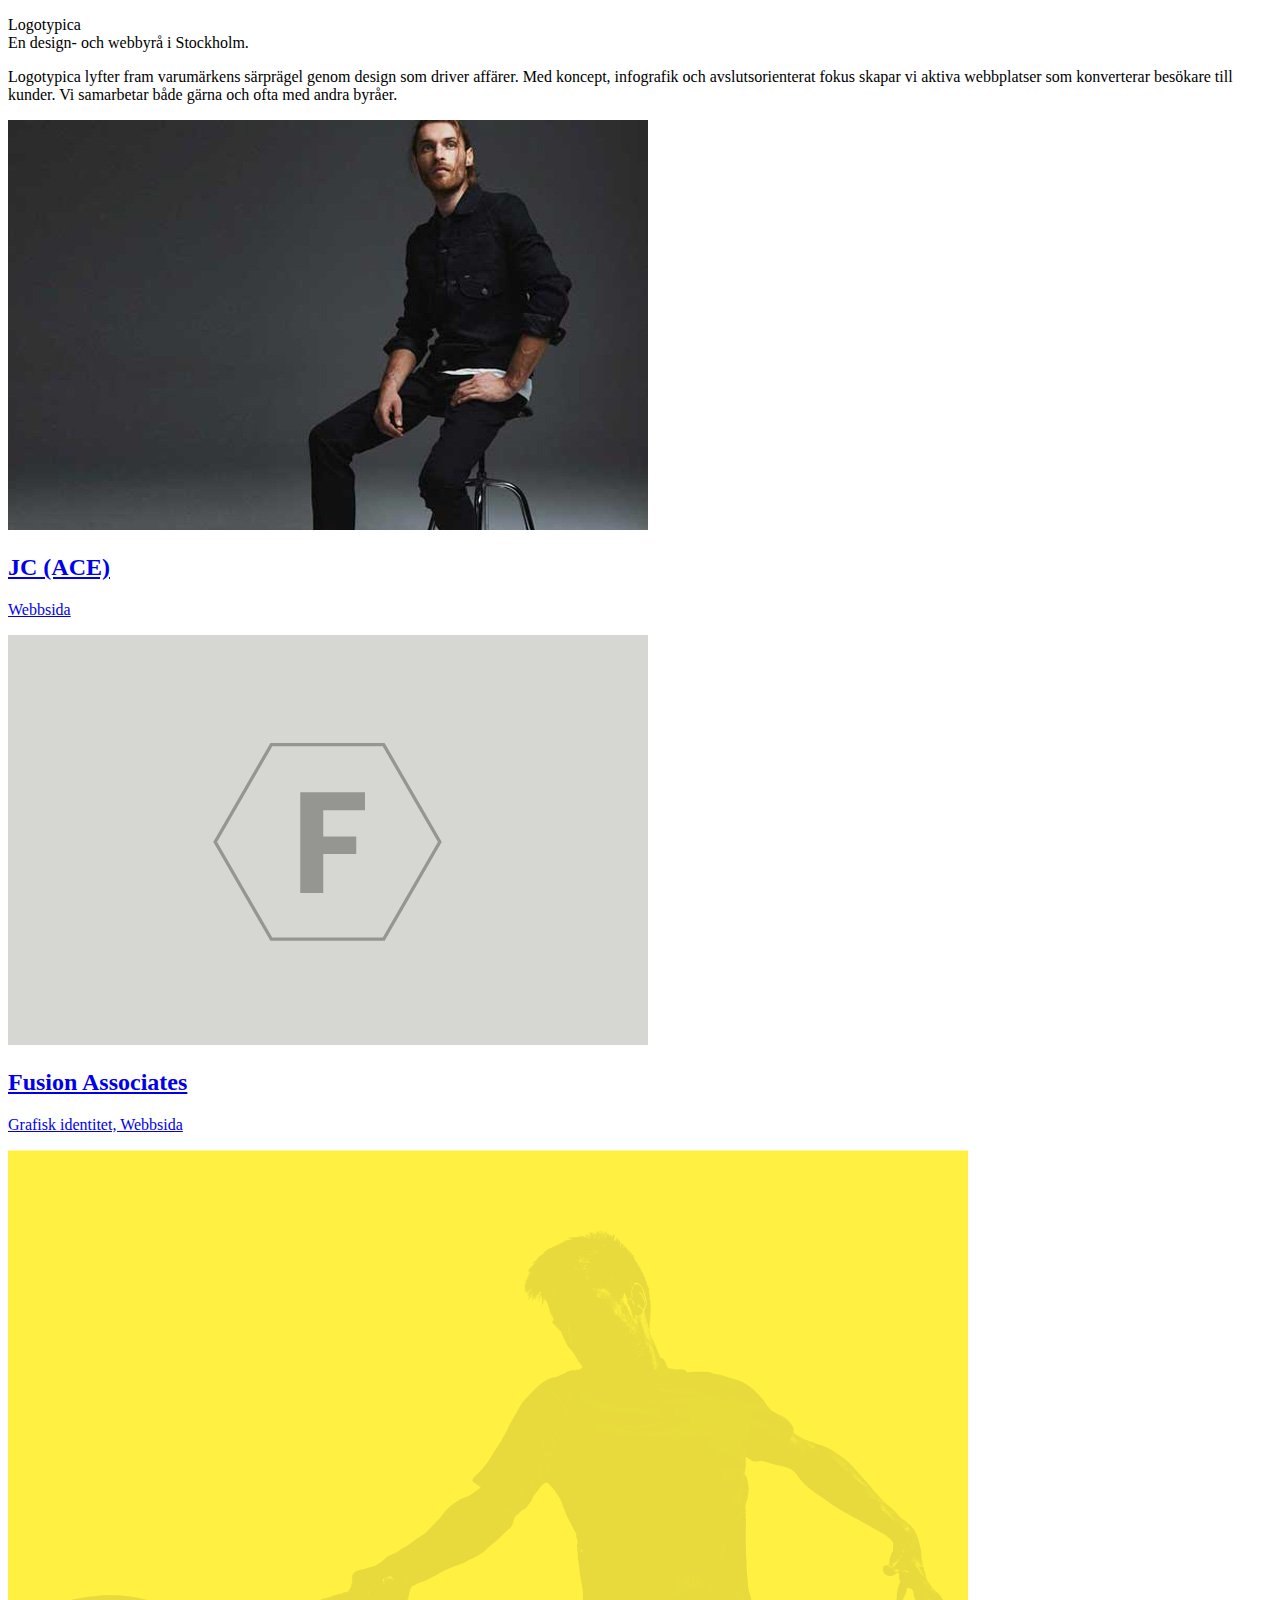
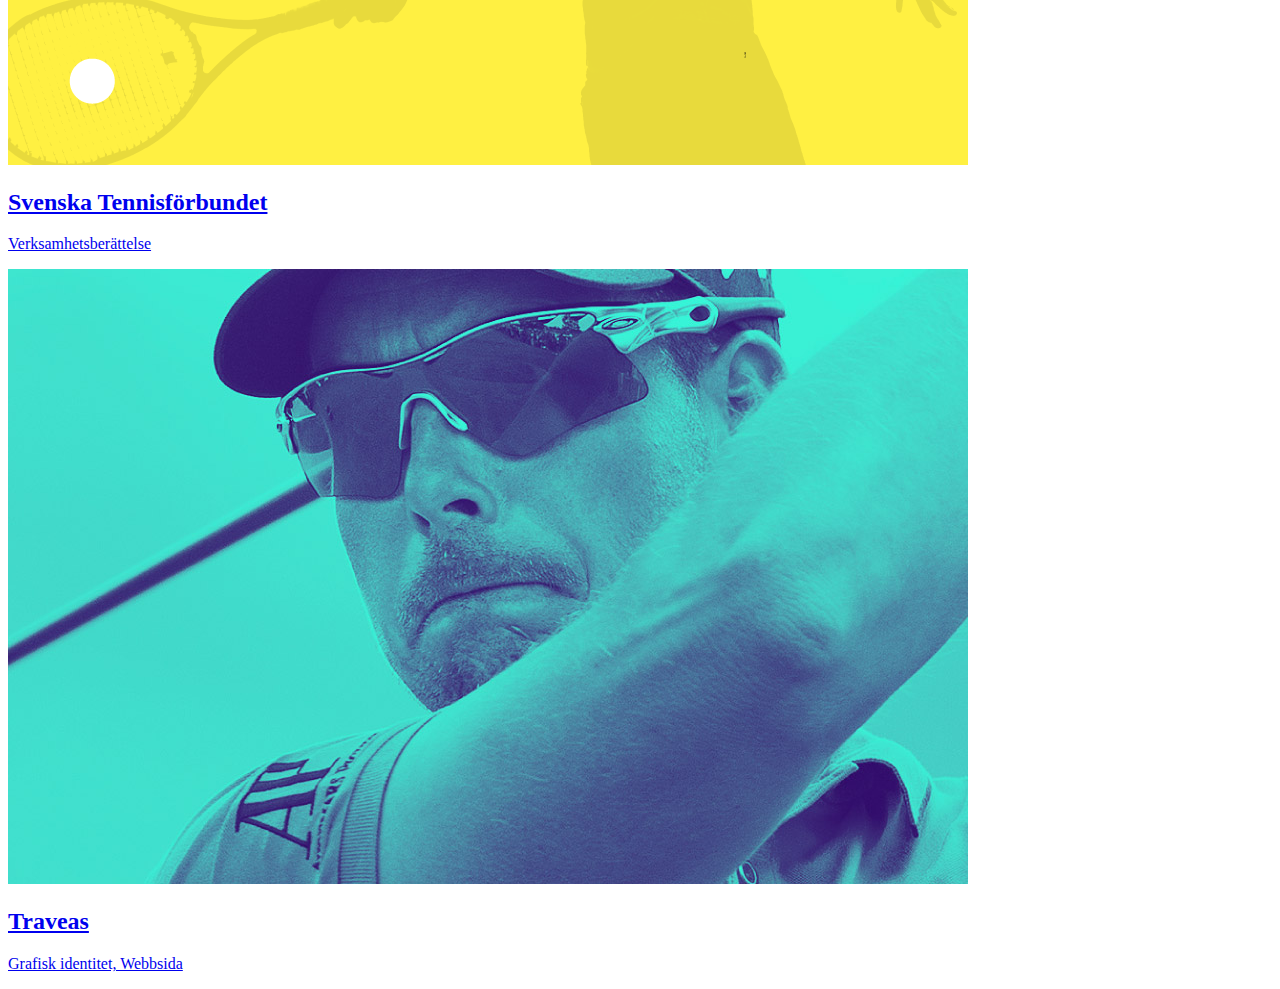
<file: index.htm>
<!doctype html>
<html class="no-js" lang="sv-SE">
    <head>
        <title>Logotypica</title>
        <meta content="Novium är en erfaren, innovativ design- och webbyrå i Stockholm. Våra unika koncept lyfter fram varumärkens personlighet och särprägel." name="description">
    </head>
    <body class="index">
        <section class="image-slider owl-theme" id="frontpageSlider">
            <a href="/projekt/traveas" class="slide" style="background-image:url('/images/case/traveas/front-case.jpg')"></a>
            <a href="/projekt/marknadsinformation" class="slide" style="background-image:url('/images/case/marknadsinformation/case-intro.jpg')"></a>           
            <a href="/projekt/fusion-associate" class="slide" style="background-image:url('/images/case/fusion/front-case.png')"></a>
        </section>
        <section class="text-section">
            <div class="left">
                <p>Logotypica<br>En design- och webbyrå i Stockholm.</p>
            </div>
            <div class="right">
                <p>Logotypica lyfter fram varumärkens särprägel genom design som driver affärer. Med koncept, infografik och avslutsorienterat fokus skapar vi aktiva webbplatser som konverterar besökare till kunder. Vi samarbetar både gärna och ofta med andra byråer.</p>
            </div>
        </section>
        <section class="case-grid">
            <a href="/projekt/jc-ace">
                <img src="/images/case/jc-ace/main.jpg" alt="JC (ACE)">
                <div class="text-container">
                    <h2>JC (ACE)</h2>
                    <p>Webbsida</p>
                </div>
            </a>
            <a href="/projekt/fusion-associate">
                <img src="/images/case/fusion/project-image.png" alt="Fusion Associates">
                <div class="text-container">
                    <h2>Fusion Associates</h2>
                    <p>Grafisk identitet, Webbsida</p>
                </div>
            </a>
            <a href="/projekt/svenska-tennisforbundet">
                <img src="/images/case/tennisforbundet/project-image.png" alt="Svenska Tennisförbundet">
                <div class="text-container">
                    <h2>Svenska Tennisförbundet</h2>
                    <p>Verksamhetsberättelse</p>
                </div>
            </a>
            <a href="/projekt/traveas">
                <img src="/images/case/traveas/project-image.jpg" alt="Traveas">
                <div class="text-container">
                    <h2>Traveas</h2>
                    <p>Grafisk identitet, Webbsida</p>
                </div>
            </a>
        </section>
    </body>
</html>
</file>
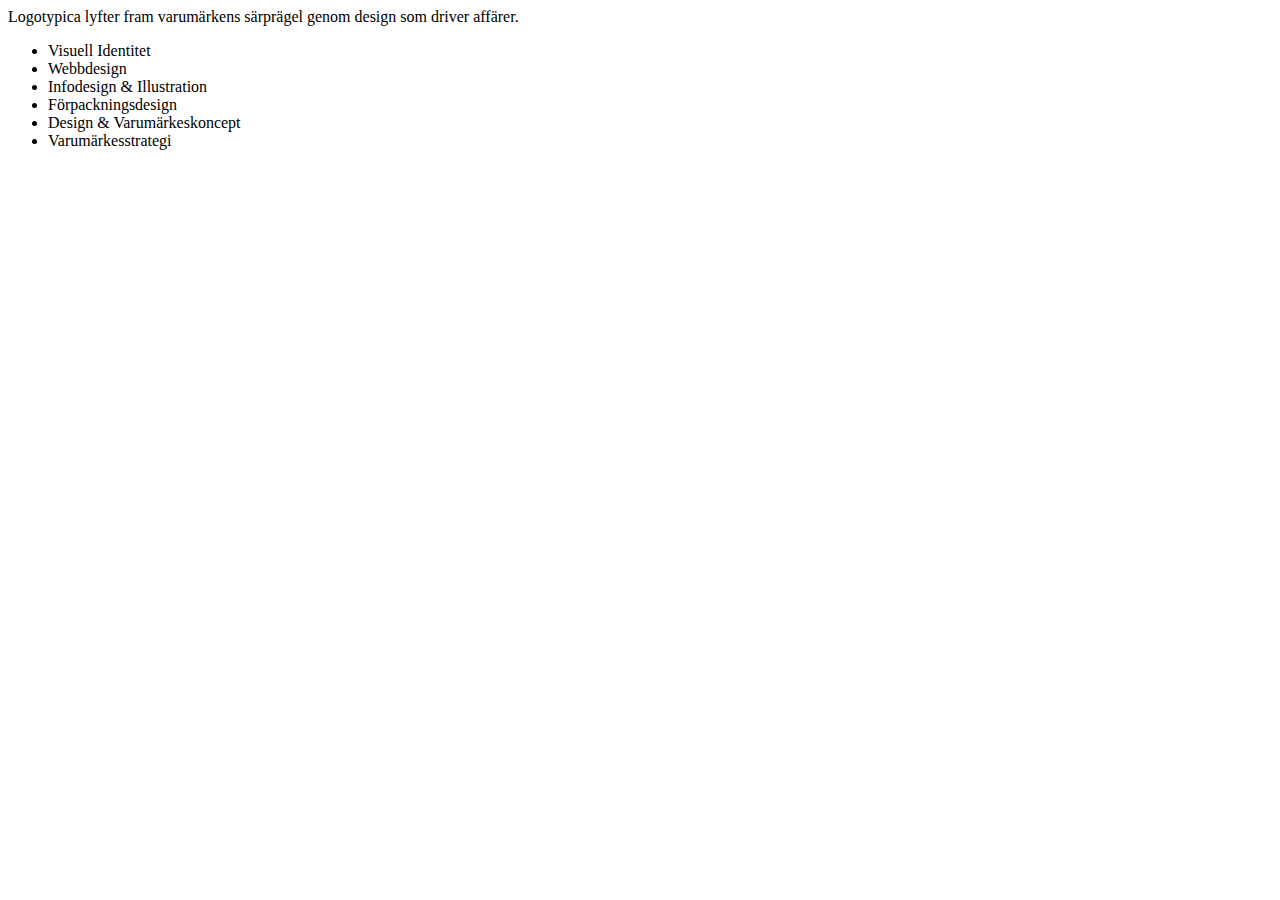
<file: info.htm>
<html>

    <head>
        <title>Om Logotypica</title>
    </head>

    <body>
        <div class="header-image" style="background-image:url('/images/info.jpg')"></div>
        <section class="text-section">
            <div class="left">
                <p>Logotypica lyfter fram varumärkens särprägel genom design som driver affärer.</p>
            </div>
            <div class="right">
                <ul>
                    <li>Visuell Identitet</li>
                    <li>Webbdesign</li>
                    <li>Infodesign & Illustration</li>
                    <li>Förpackningsdesign</li>
                    <li>Design & Varumärkeskoncept</li>
                    <li>Varumärkesstrategi</li>
                </ul>
            </div>
        </section>
    </body>

</html>
</file>
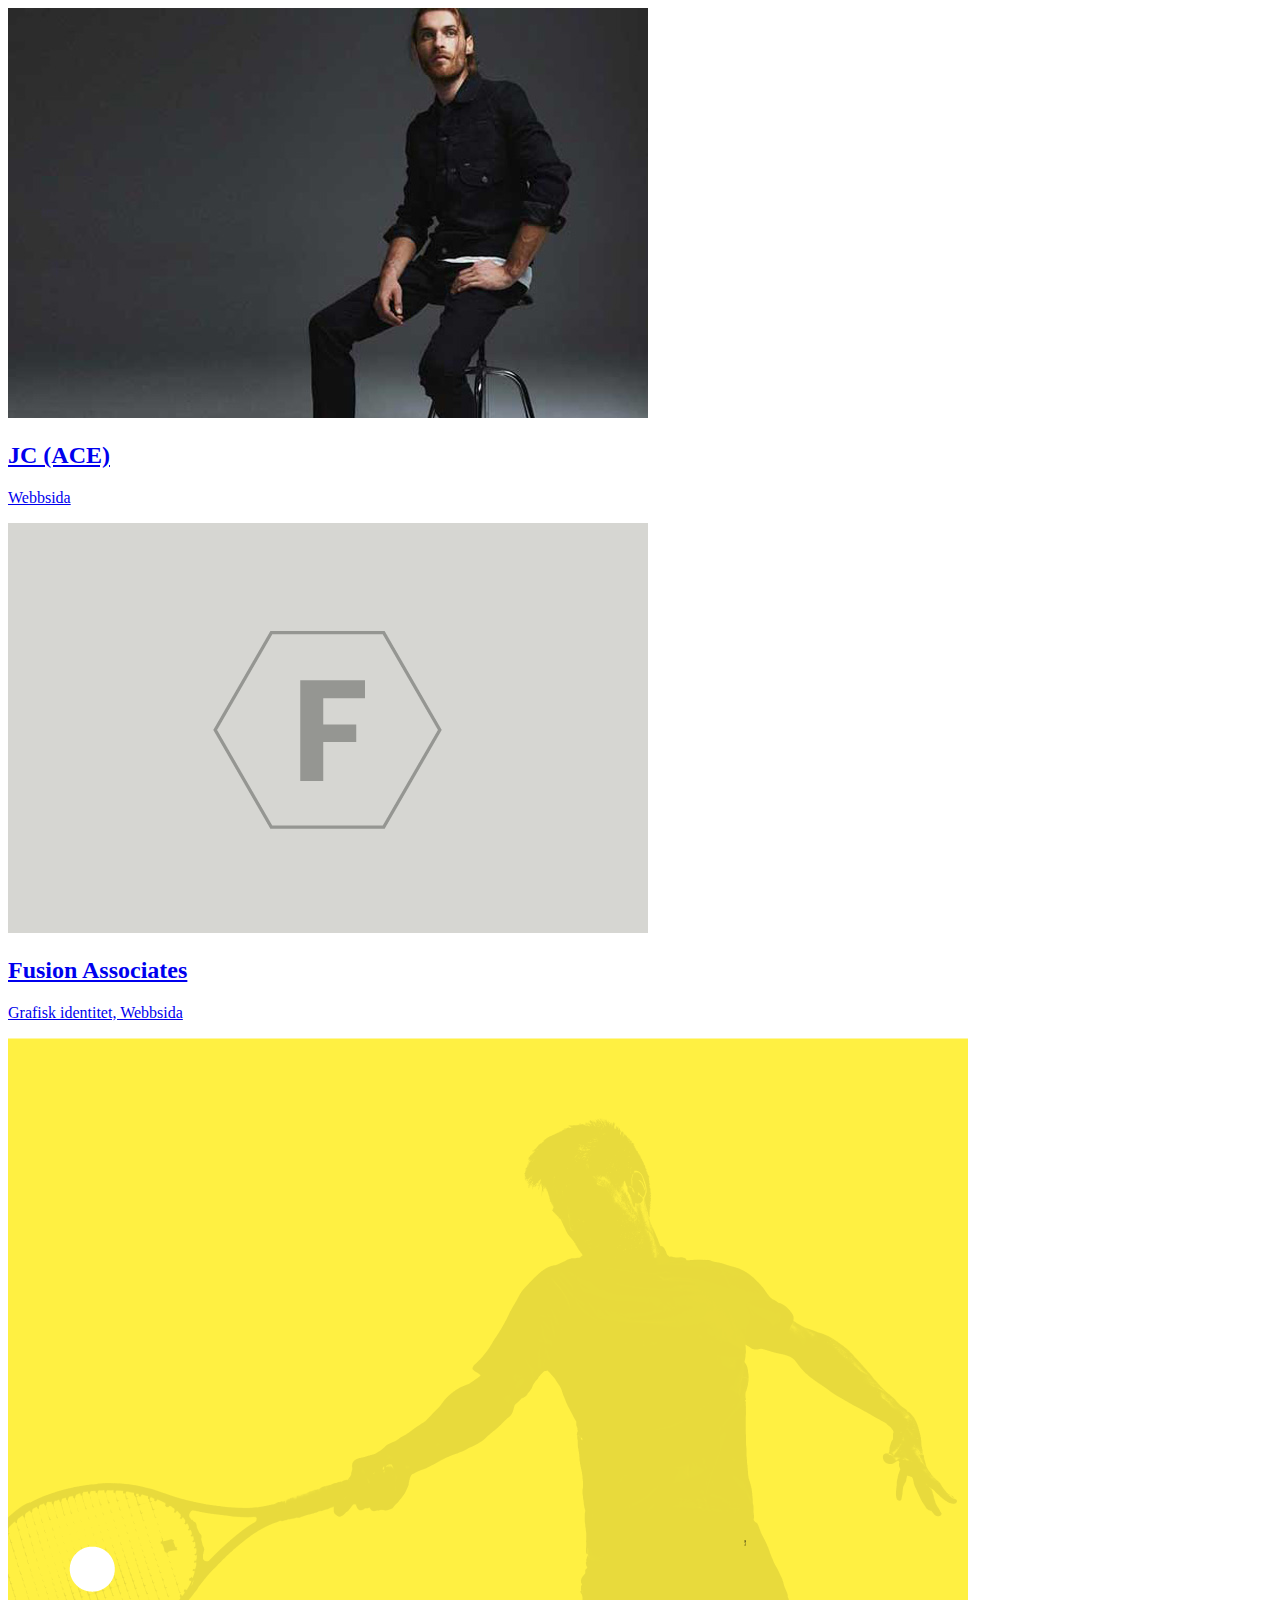
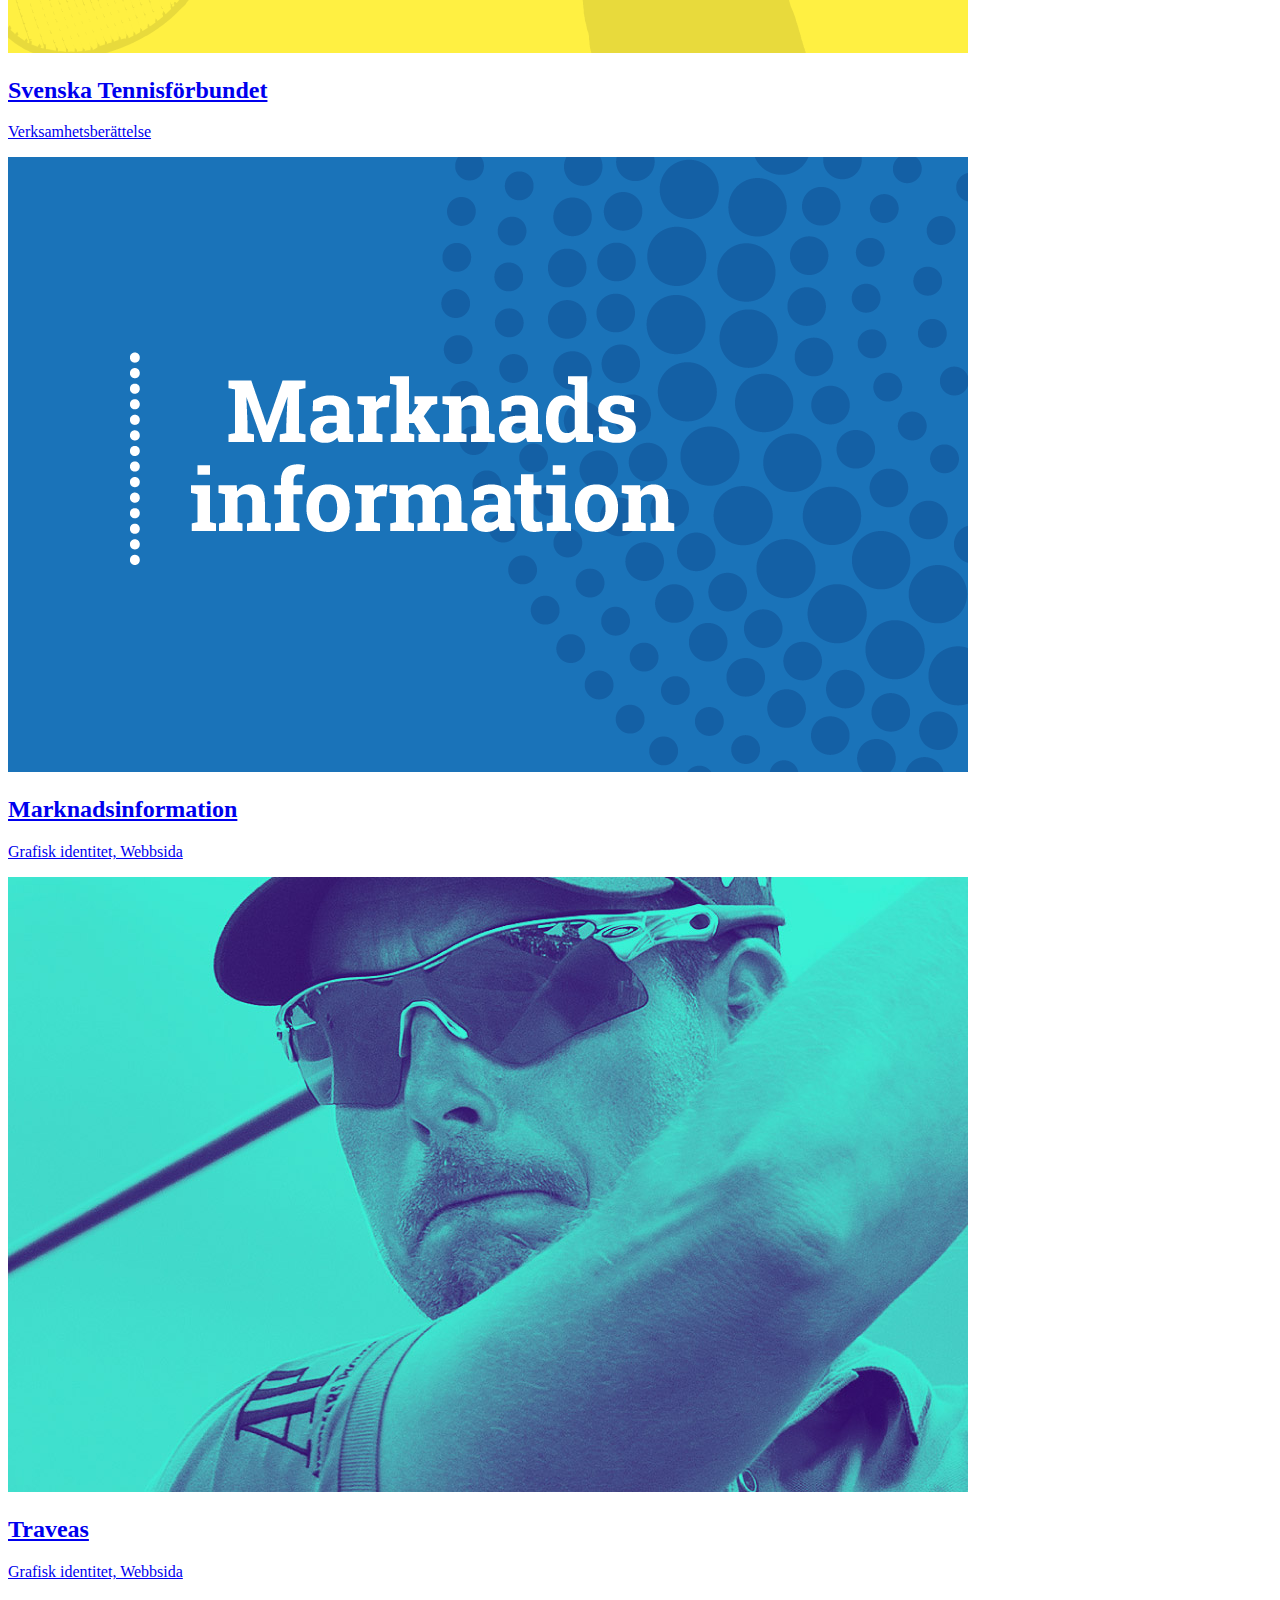
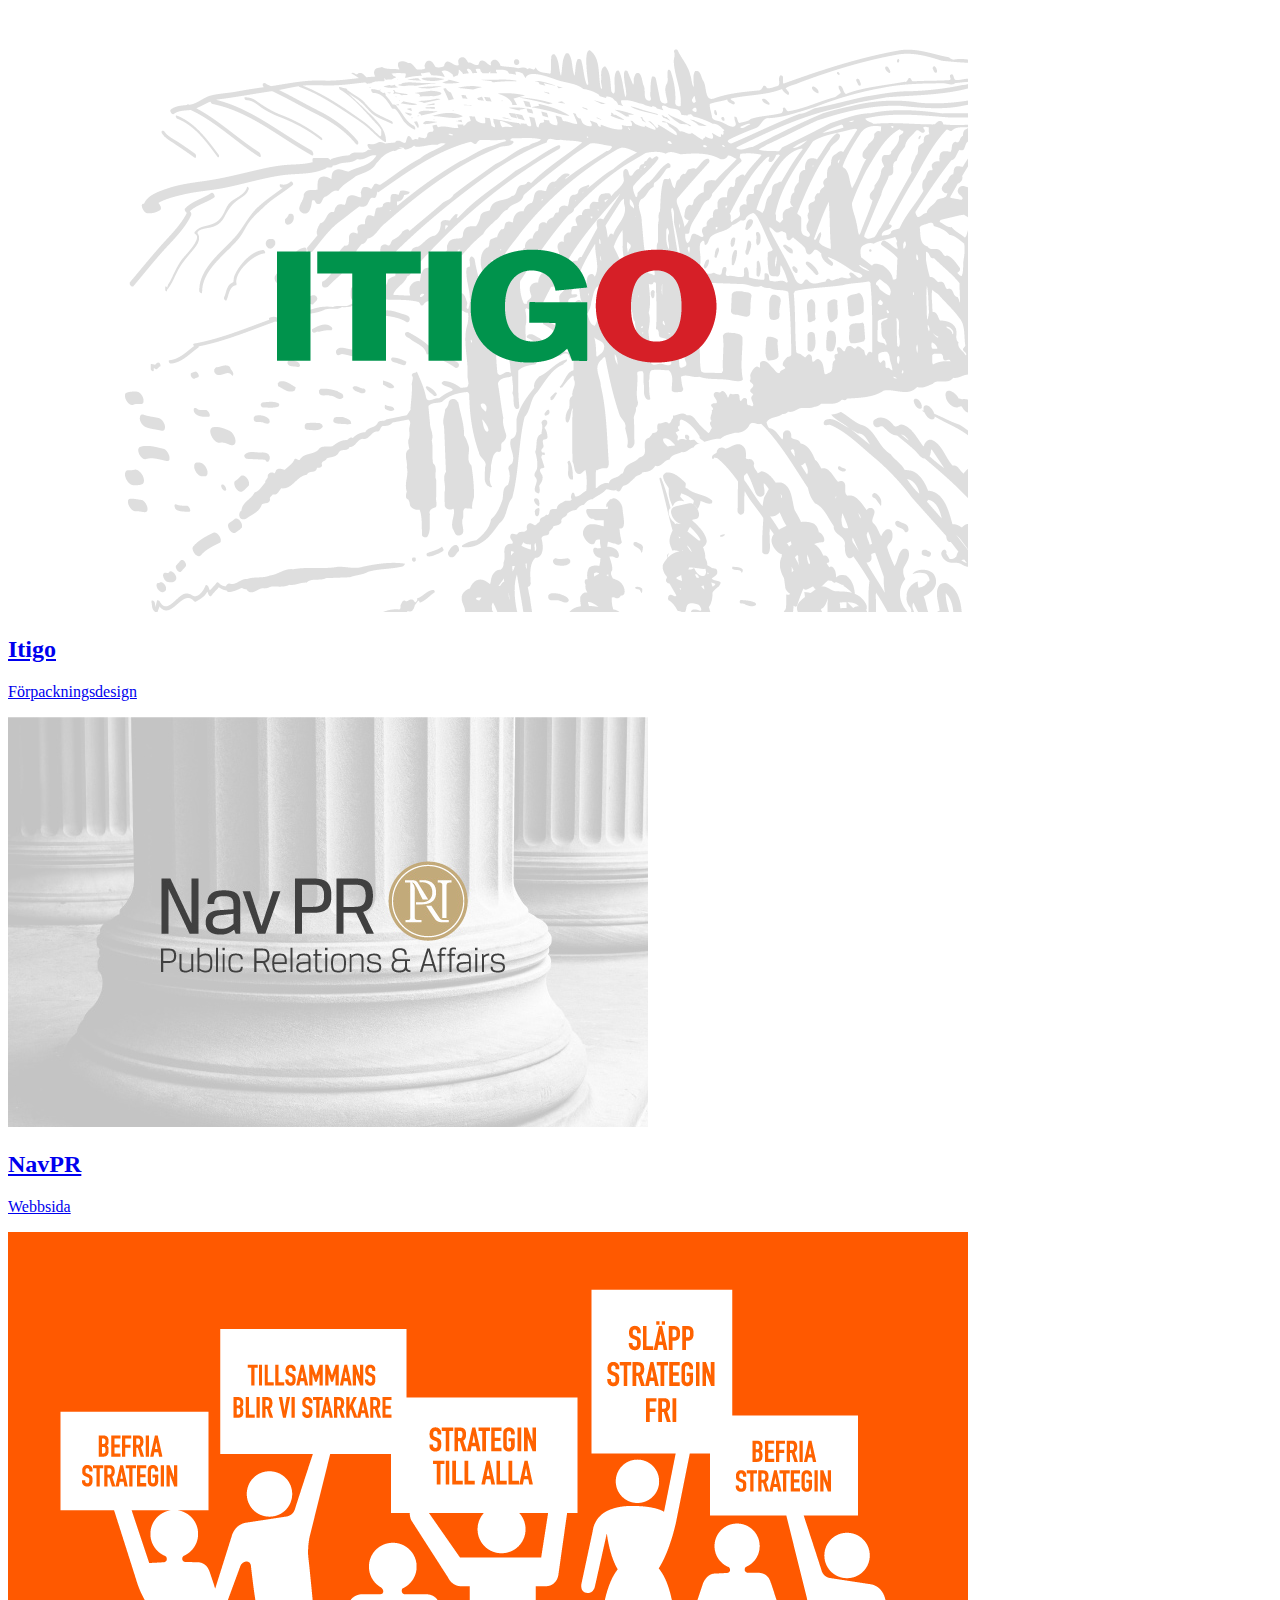
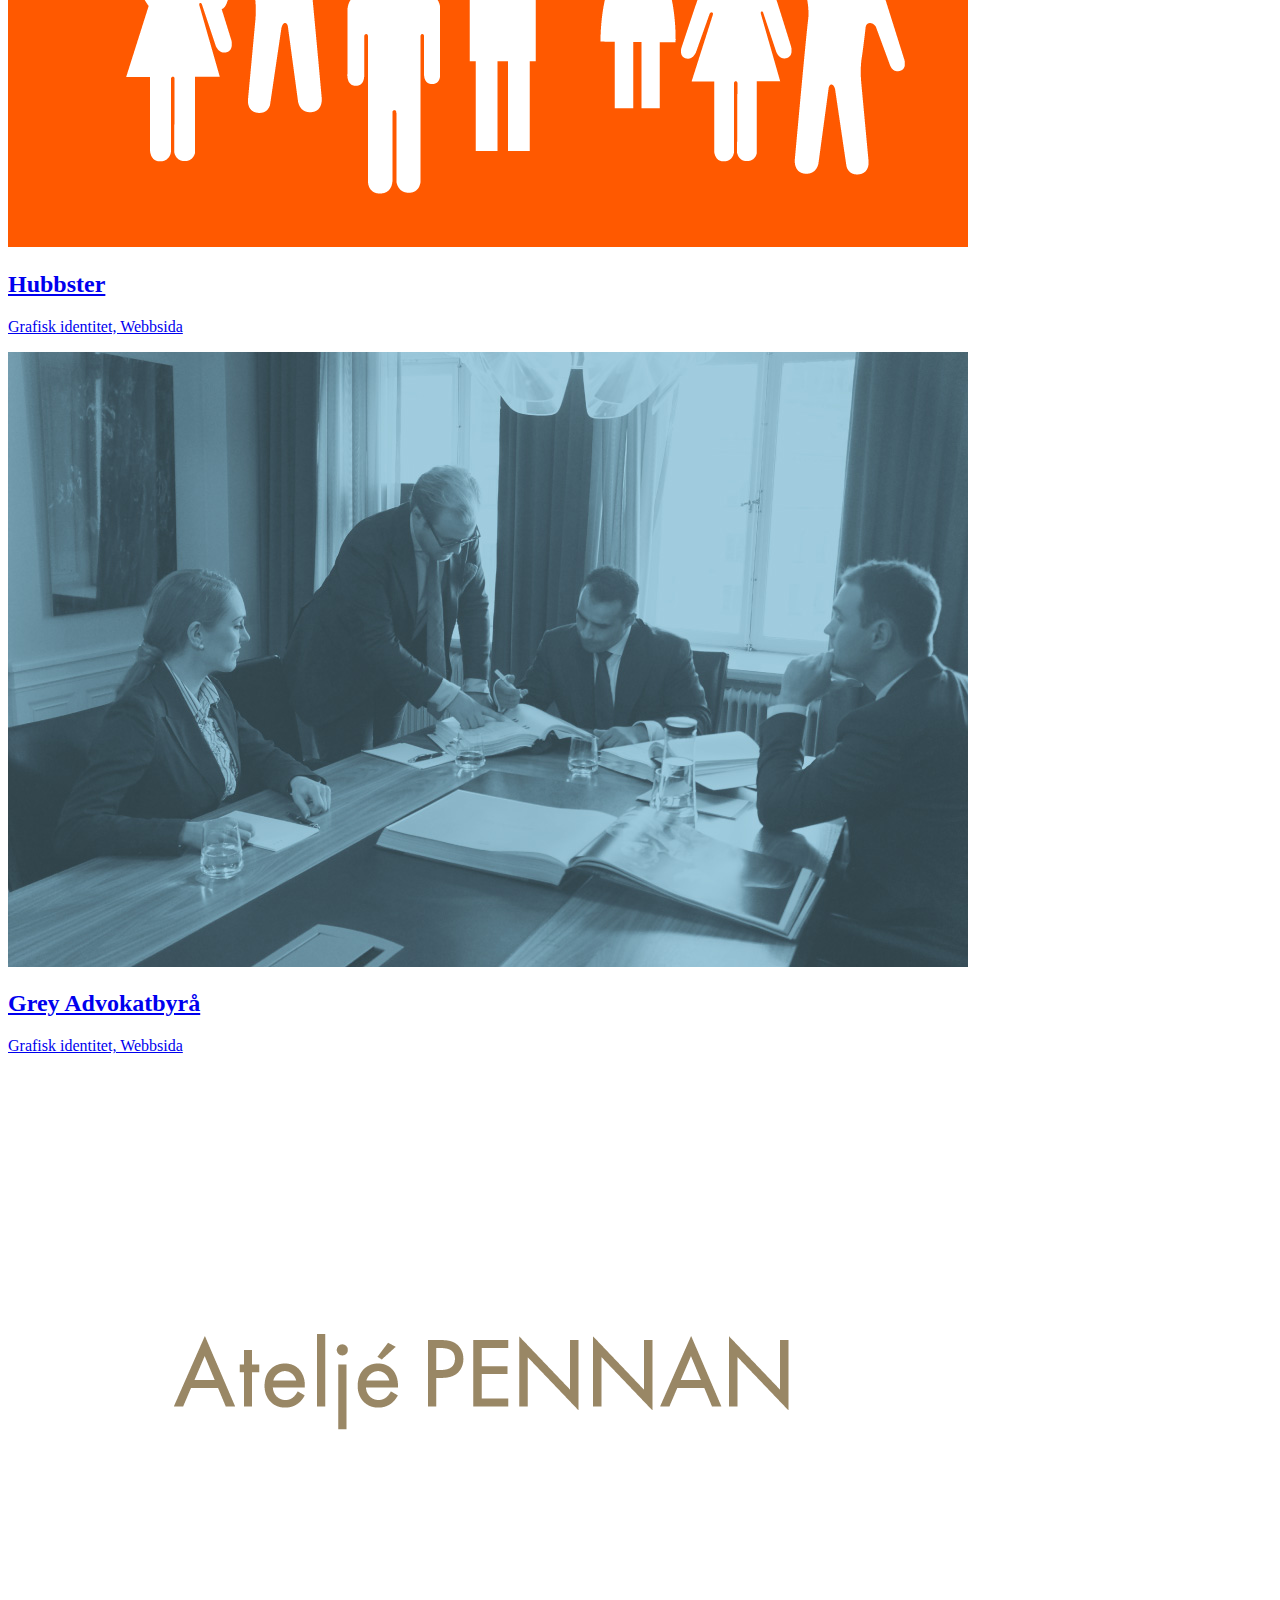
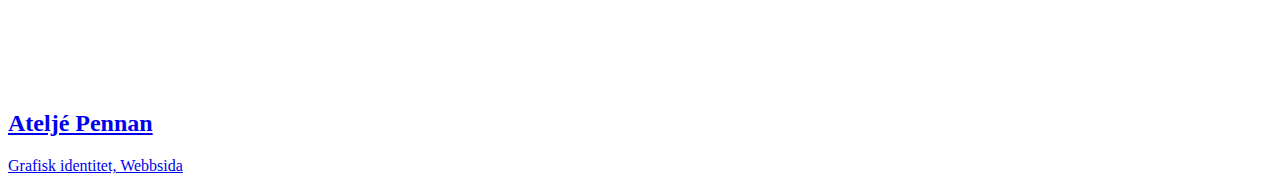
<file: projekt.htm>
<!DOCTYPE HTML>
<html>

    <head>
        <title>Projekt</title>
    </head>

    <body class="no-top-image">
        <section class="case-grid">
            <a href="/projekt/jc-ace">
                <img src="/images/case/jc-ace/main.jpg" alt="JC (ACE)">
                <div class="text-container">
                    <h2>JC (ACE)</h2>
                    <p>Webbsida</p>
                </div>
            </a>
            <a href="/projekt/fusion-associate">
                <img src="/images/case/fusion/project-image.png" alt="Fusion Associates">
                <div class="text-container">
                    <h2>Fusion Associates</h2>
                    <p>Grafisk identitet, Webbsida</p>
                </div>
            </a>
            <a href="/projekt/svenska-tennisforbundet">
                <img src="/images/case/tennisforbundet/project-image.png" alt="Svenska Tennisförbundet">
                <div class="text-container">
                    <h2>Svenska Tennisförbundet</h2>
                    <p>Verksamhetsberättelse</p>
                </div>
            </a>
            <a href="/projekt/marknadsinformation">
                <img src="/images/case/marknadsinformation/project-image.png" alt="Marknadsinformation">
                <div class="text-container">
                    <h2>Marknadsinformation</h2>
                    <p>Grafisk identitet, Webbsida</p>
                </div>
            </a>
            <a href="/projekt/traveas">
                <img src="/images/case/traveas/project-image.jpg" alt="Traveas">
                <div class="text-container">
                    <h2>Traveas</h2>
                    <p>Grafisk identitet, Webbsida</p>
                </div>
            </a>
            <a href="/projekt/itigo">
                <img src="/images/case/itigo/project-image.png" alt="Itigo">
                <div class="text-container">
                    <h2>Itigo</h2>
                    <p>Förpackningsdesign</p>
                </div>
            </a>
            <a href="/projekt/navpr">
                <img src="/images/case/navpr/project-image.jpg" alt="Itigo">
                <div class="text-container">
                    <h2>NavPR</h2>
                    <p>Webbsida</p>
                </div>
            </a>
            <a href="/projekt/hubbster">
                <img src="/images/case/hubbster/project-image.png" alt="Hubbster">
                <div class="text-container">
                    <h2>Hubbster</h2>
                    <p>Grafisk identitet, Webbsida</p>
                </div>
            </a>
            <a href="/projekt/grey-advokatbyra">
                <img src="/images/case/grey/project-image.jpg" alt="Grey Advokatbyrå">
                <div class="text-container">
                    <h2>Grey Advokatbyrå</h2>
                    <p>Grafisk identitet, Webbsida</p>
                </div>
            </a>
            <a href="/projekt/atelje-pennan">
                <img src="/images/case/pennan/project-image.png" alt="Ateljé Pennan">
                <div class="text-container">
                    <h2>Ateljé Pennan</h2>
                    <p>Grafisk identitet, Webbsida</p>
                </div>
            </a>
        </section>
    </body>

</html>
</file>
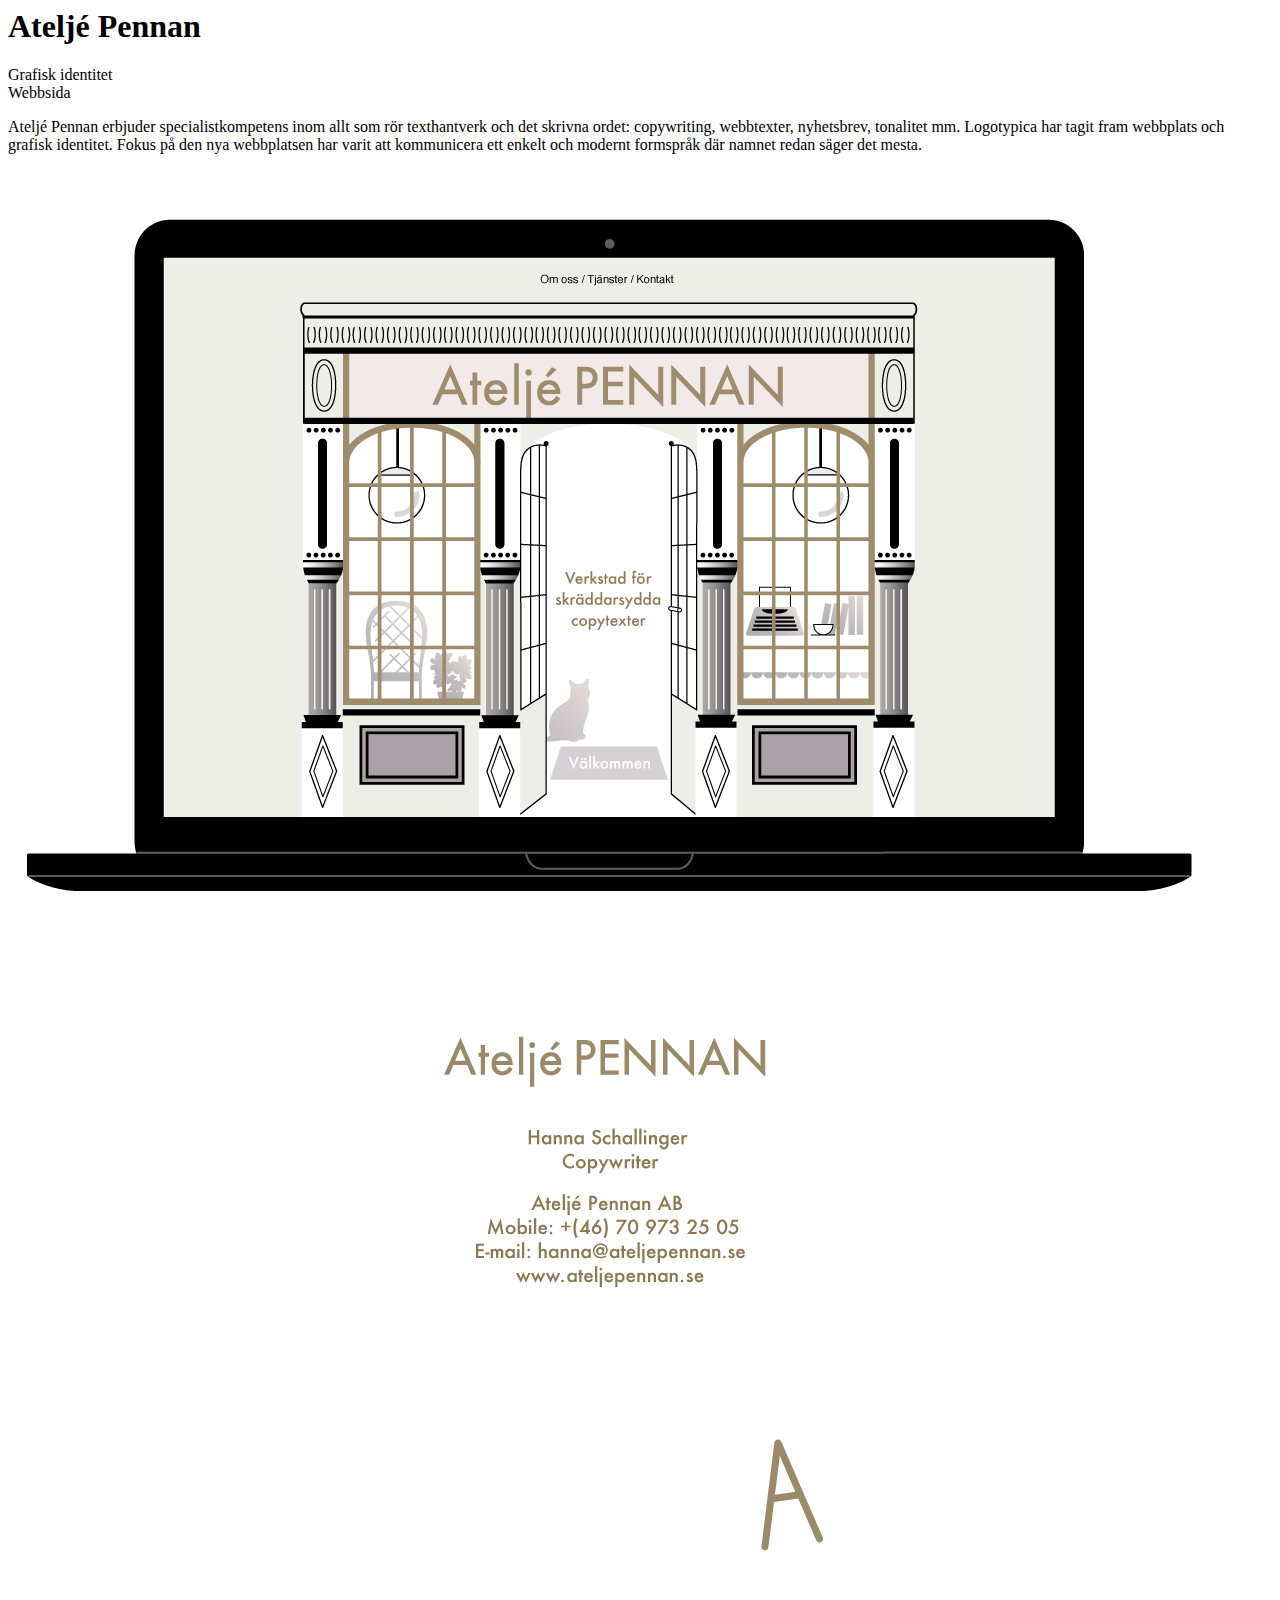
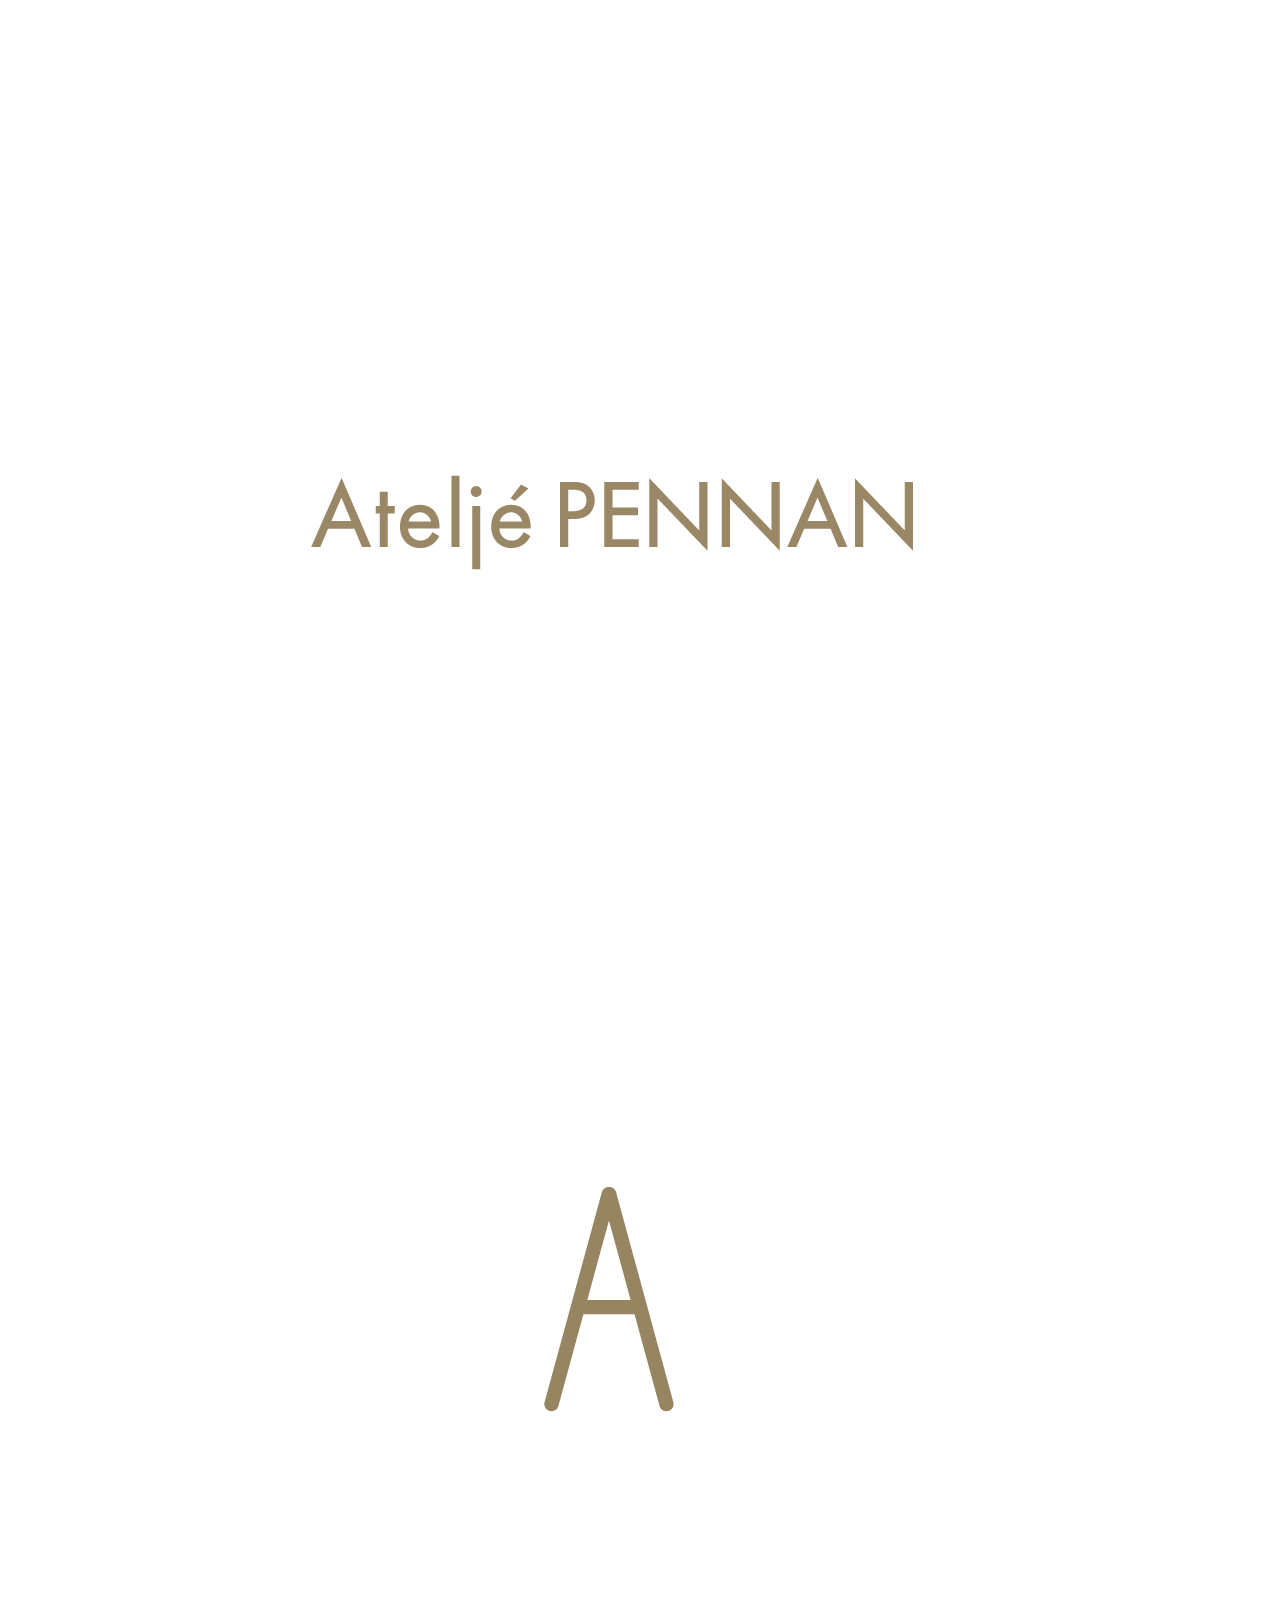
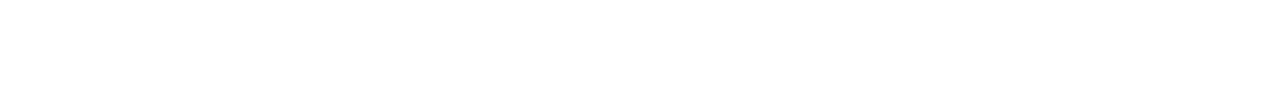
<file: projekt/atelje-pennan.htm>
<html>

    <head>
        <title>Case: Ateljé Pennan</title>
    </head>

    <body>
        <div class="header-image" style="background-image:url('/images/case/pennan/case-intro.png')">
        </div>
        <section class="text-section">
            <div class="left">
                <h1>Ateljé Pennan</h1>
                <p>
                    Grafisk identitet<br>
                    Webbsida
                </p>
            </div>
            <div class="right">
                <p>Ateljé Pennan erbjuder specialistkompetens inom allt som rör texthantverk och det skrivna ordet: copywriting, webbtexter, nyhetsbrev, tonalitet mm. Logotypica har tagit fram webbplats och grafisk identitet. Fokus på den nya webbplatsen har varit att kommunicera ett enkelt och modernt formspråk där namnet redan säger det mesta.</p>
            </div>
        </section>
        <section class="case-images">
            <img src="/images/case/pennan/website.png">
            <img src="/images/case/pennan/business-cards.png">
            <img src="/images/case/pennan/logotype.png">
            <img src="/images/case/pennan/symbol.png">
        </section>
    </body>

</html>
</file>
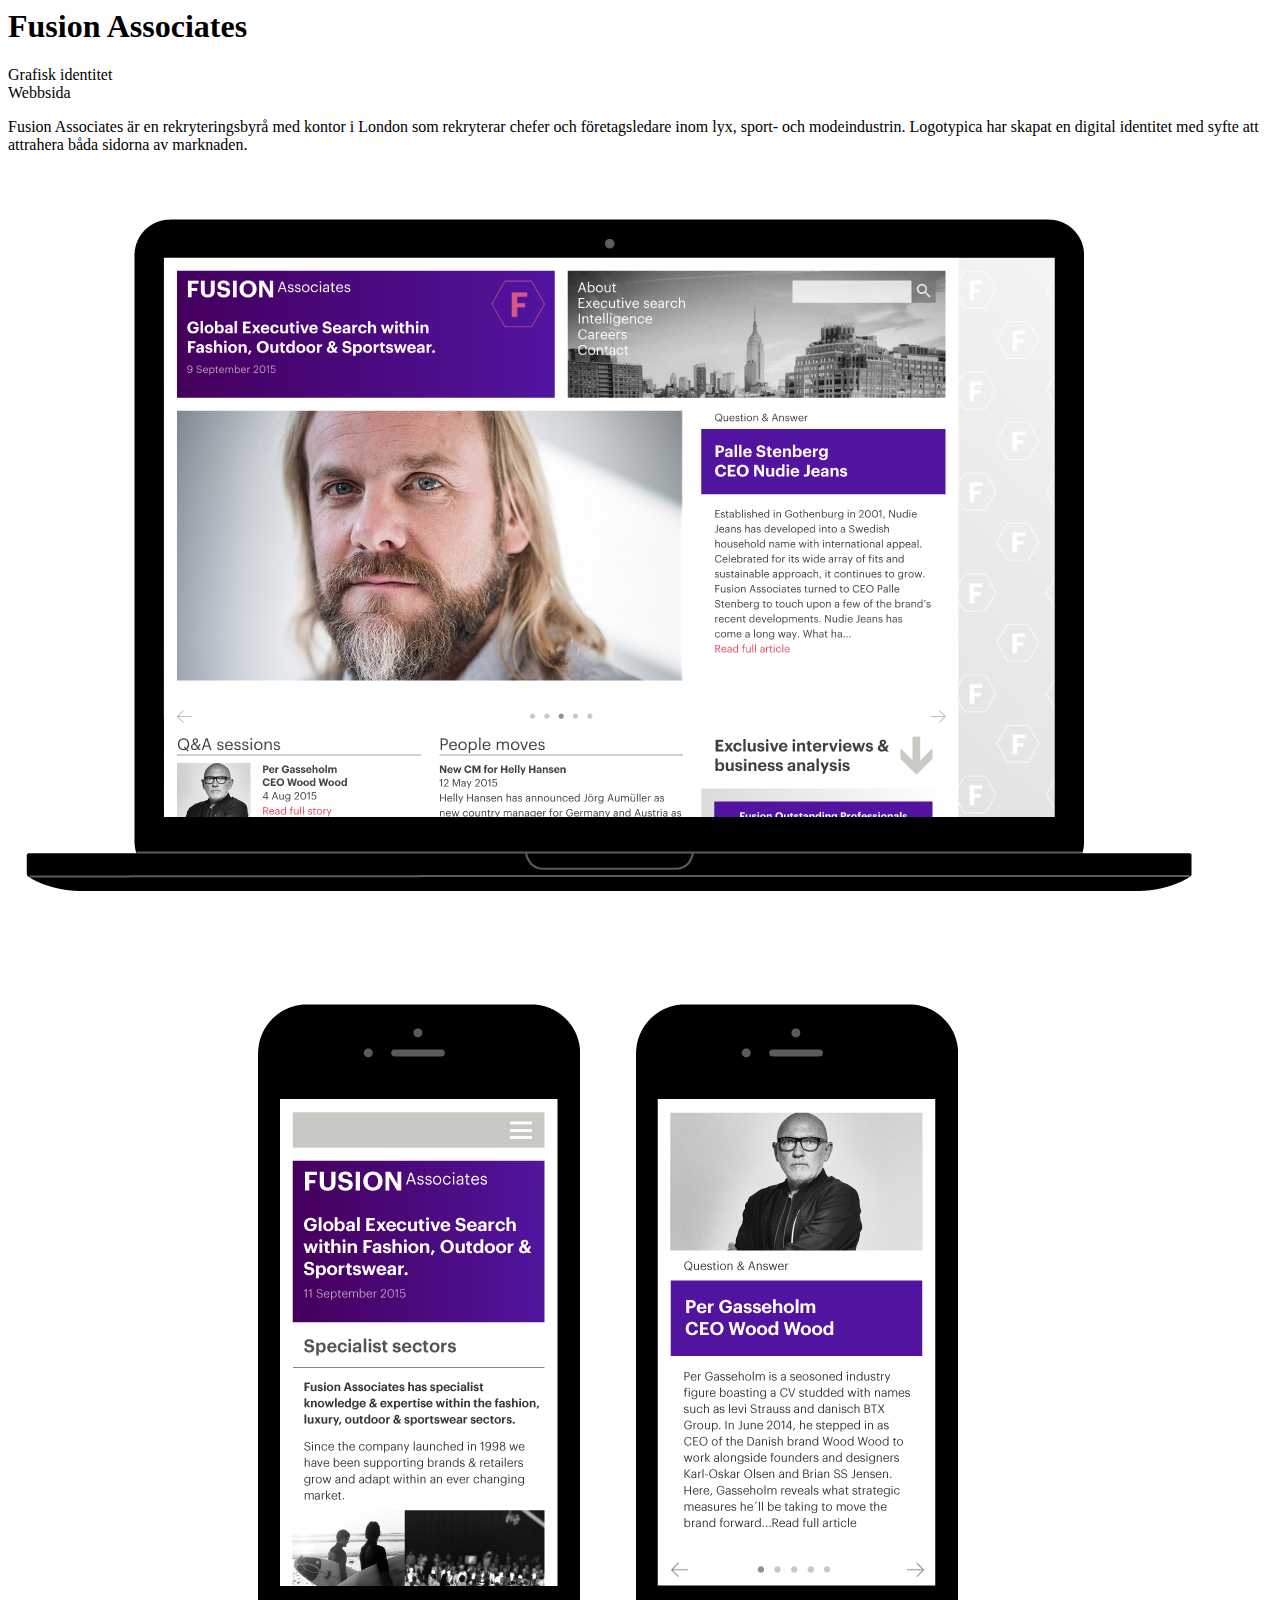
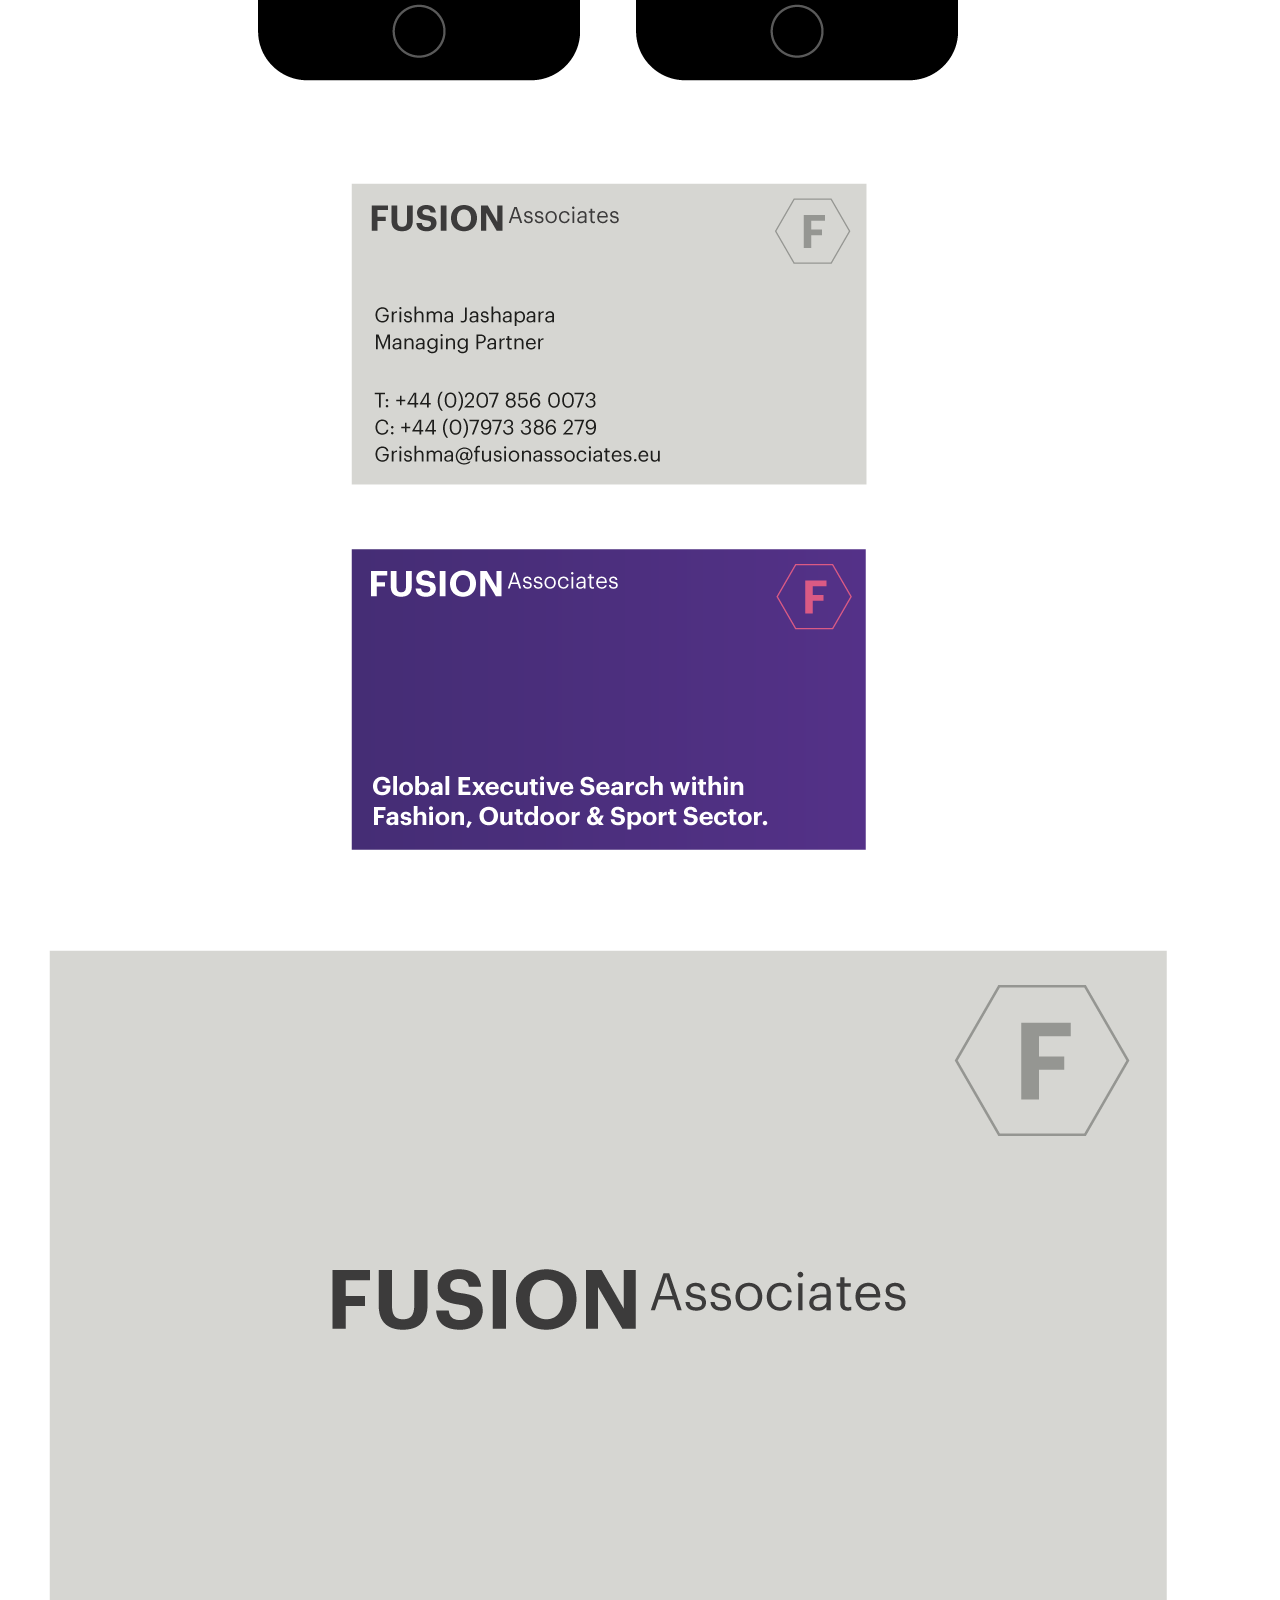
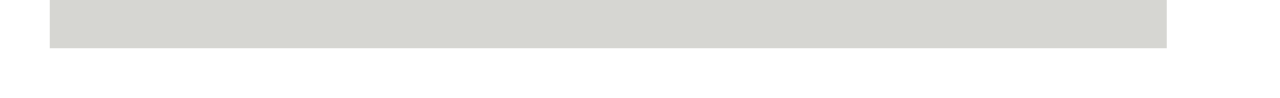
<file: projekt/fusion-associate.htm>
<html>

    <head>
        <title>Case: Fusion Associates</title>
    </head>

    <body>
        <div class="header-image" style="background-image:url('/images/case/fusion/front-case.png')">
        </div>
        <section class="text-section">
            <div class="left">
                <h1>Fusion Associates</h1>
                <p>
                    Grafisk identitet<br>
                    Webbsida
                </p>
            </div>
            <div class="right">
                <p>Fusion Associates är en rekryteringsbyrå med kontor i  London som rekryterar chefer och företagsledare inom lyx, sport- och modeindustrin. Logotypica har skapat en digital identitet med syfte att attrahera båda sidorna av marknaden.</p>
            </div>
        </section>
        <section class="case-images">
            <img src="/images/case/fusion/website.png">
            <img src="/images/case/fusion/iphone.png">
            <img src="/images/case/fusion/business-cards.png">
            <img src="/images/case/fusion/logotype.png">
        </section>
    </body>

</html>
</file>
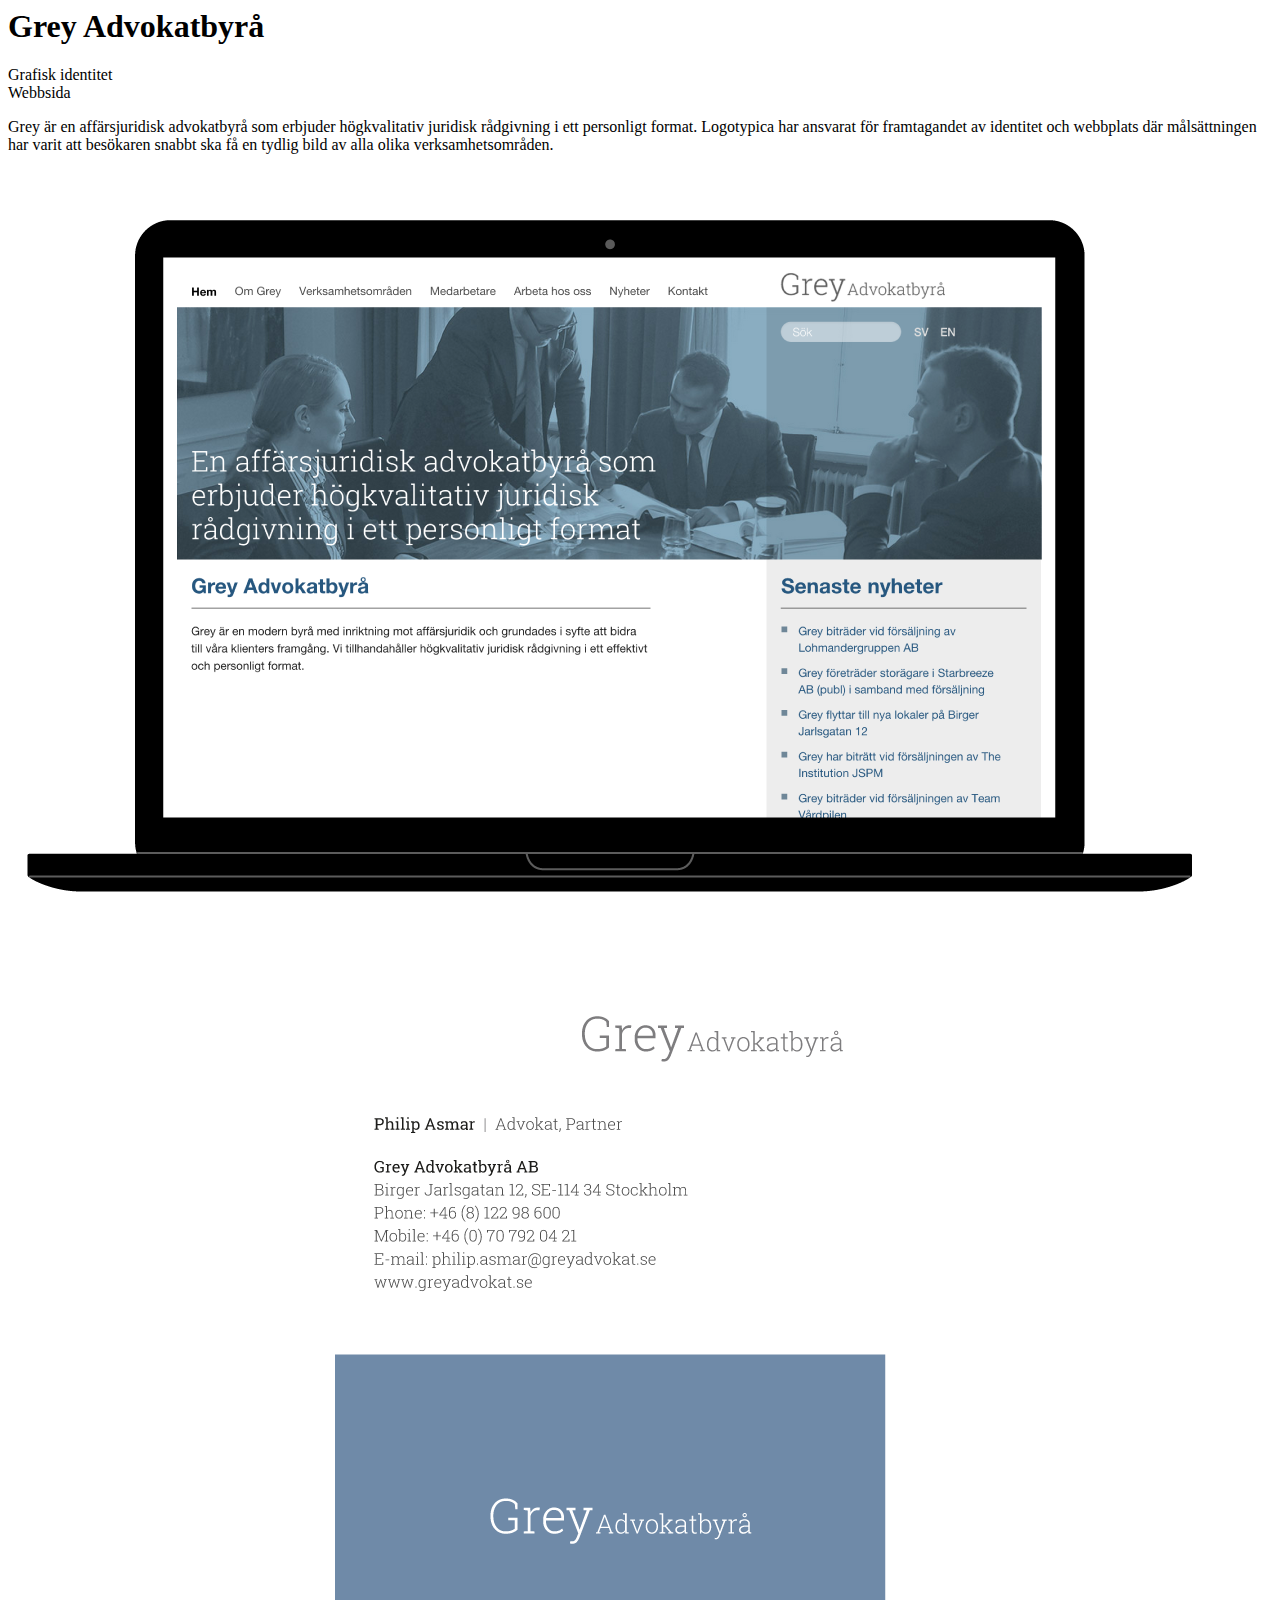
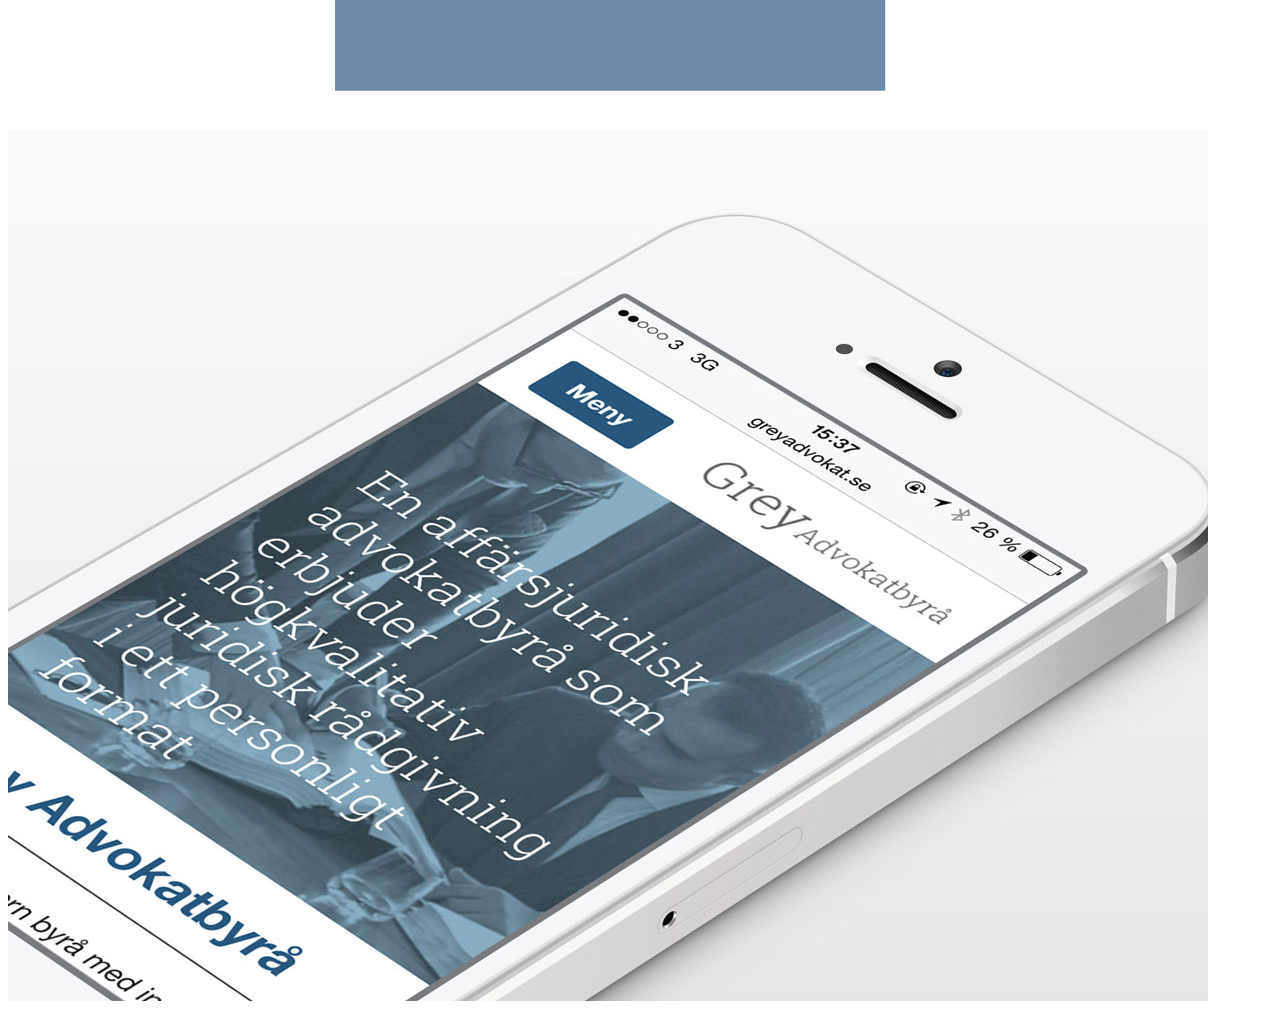
<file: projekt/grey-advokatbyra.htm>
<html>

    <head>
        <title>Case: Grey Advokatbyrå</title>
    </head>

    <body>
        <div class="header-image" style="background-image:url('/images/case/grey/case-intro.jpg')">
        </div>
        <section class="text-section">
            <div class="left">
                <h1>Grey Advokatbyrå</h1>
                <p>
                    Grafisk identitet<br>
                    Webbsida
                </p>
            </div>
            <div class="right">
                <p>Grey är en affärsjuridisk advokatbyrå som erbjuder högkvalitativ juridisk rådgivning i ett personligt format. Logotypica har ansvarat för framtagandet av identitet och webbplats där målsättningen har varit att besökaren snabbt ska få en tydlig bild av alla olika verksamhetsområden.</p>
            </div>
        </section>
        <section class="case-images">
            <img src="/images/case/grey/website.png">
            <img src="/images/case/grey/business-cards.png">
            <img src="/images/case/grey/iphone.jpg">
        </section>
    </body>

</html>
</file>
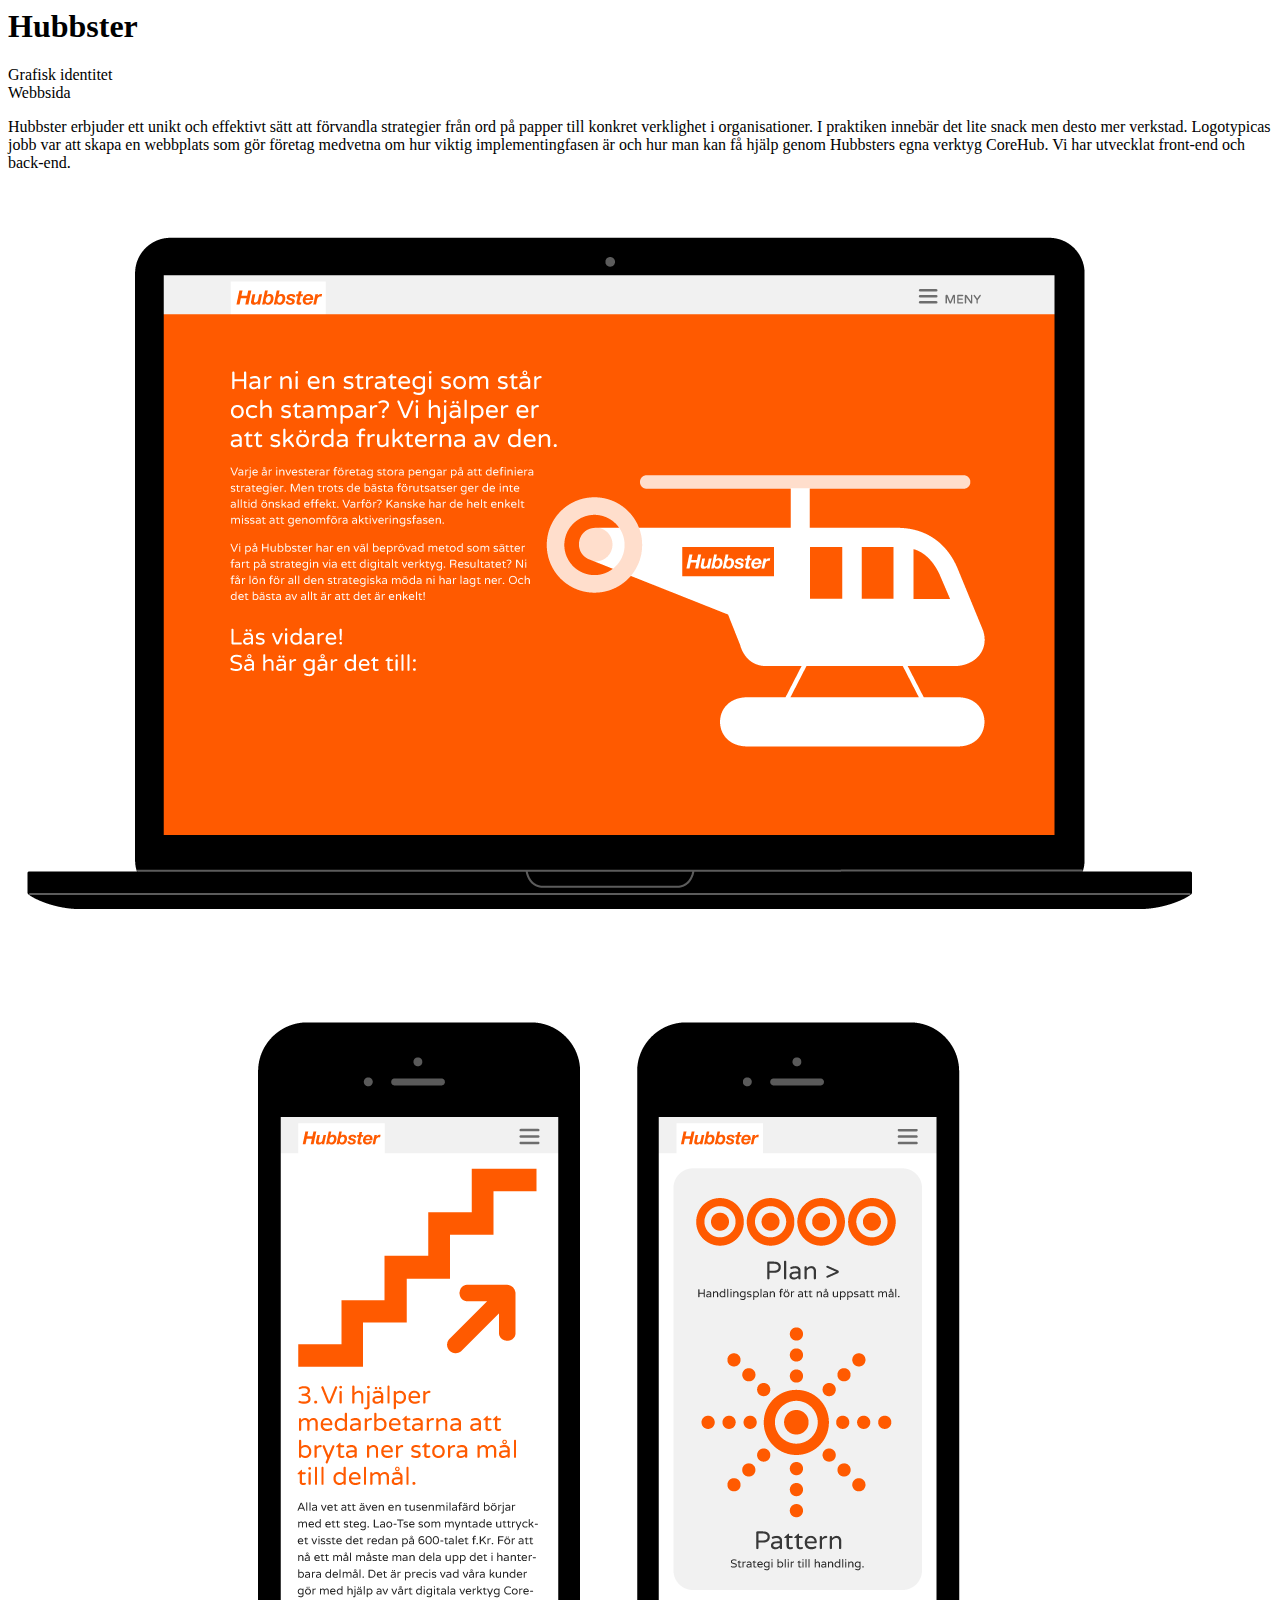
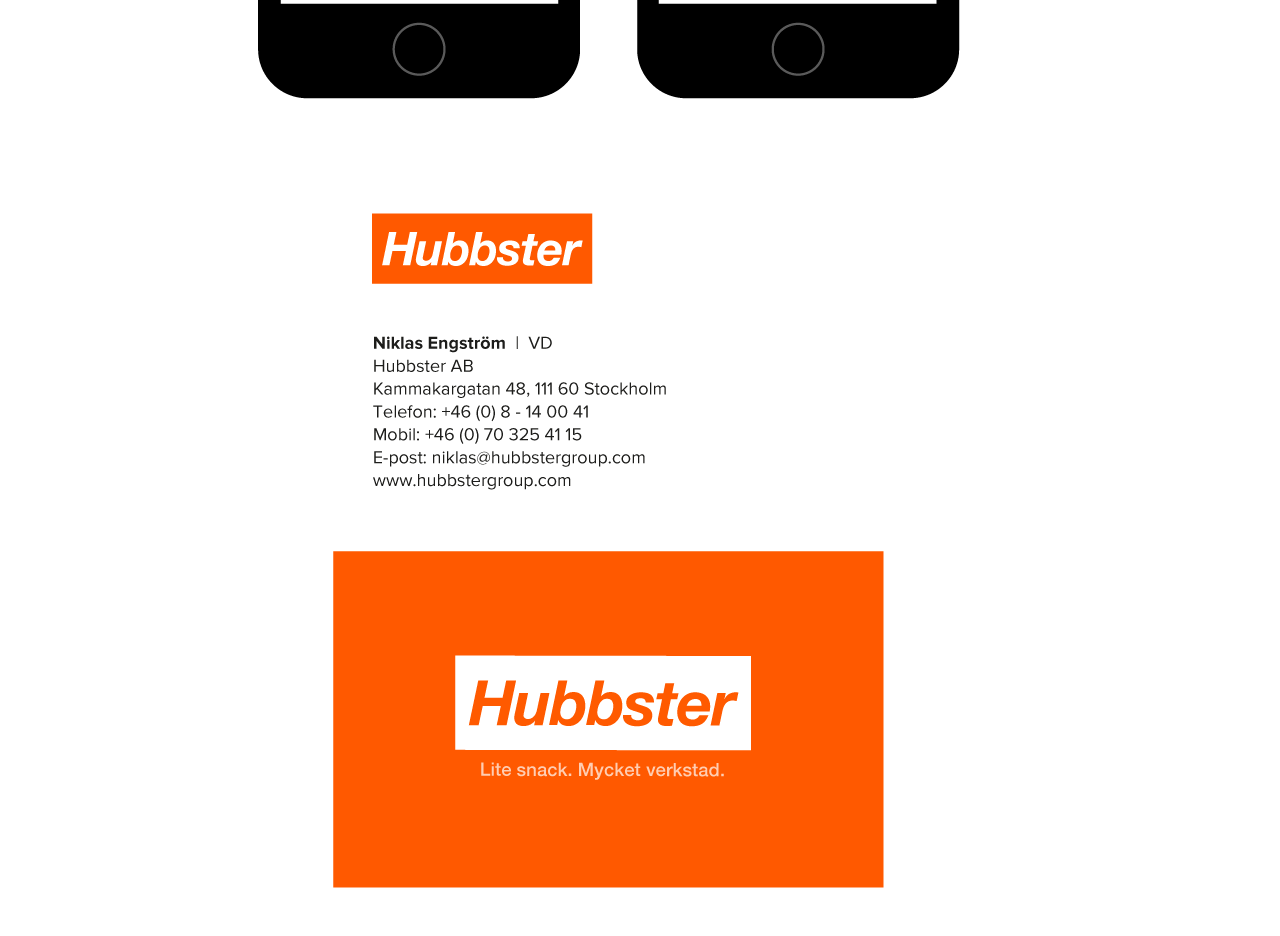
<file: projekt/hubbster.htm>
<html>

    <head>
        <title>Case: Hubbster</title>
    </head>

    <body>
        <div class="header-image" style="background-image:url('/images/case/hubbster/case-intro.png')">
        </div>
        <section class="text-section">
            <div class="left">
                <h1>Hubbster</h1>
                <p>
                    Grafisk identitet<br>
                    Webbsida
                </p>
            </div>
            <div class="right">
                <p>Hubbster erbjuder ett unikt och effektivt sätt att förvandla strategier från ord på papper till konkret verklighet i organisationer. I praktiken innebär det lite snack men desto mer verkstad. Logotypicas jobb var att skapa en webbplats som gör företag medvetna om hur viktig implementingfasen är och hur man kan få hjälp genom Hubbsters egna verktyg CoreHub. Vi har utvecklat front-end och back-end.</p>
            </div>
        </section>
        <section class="case-images">
            <img src="/images/case/hubbster/website.png">
            <img src="/images/case/hubbster/iphone.png">
            <img src="/images/case/hubbster/business-cards.png">
        </section>
    </body>

</html>
</file>
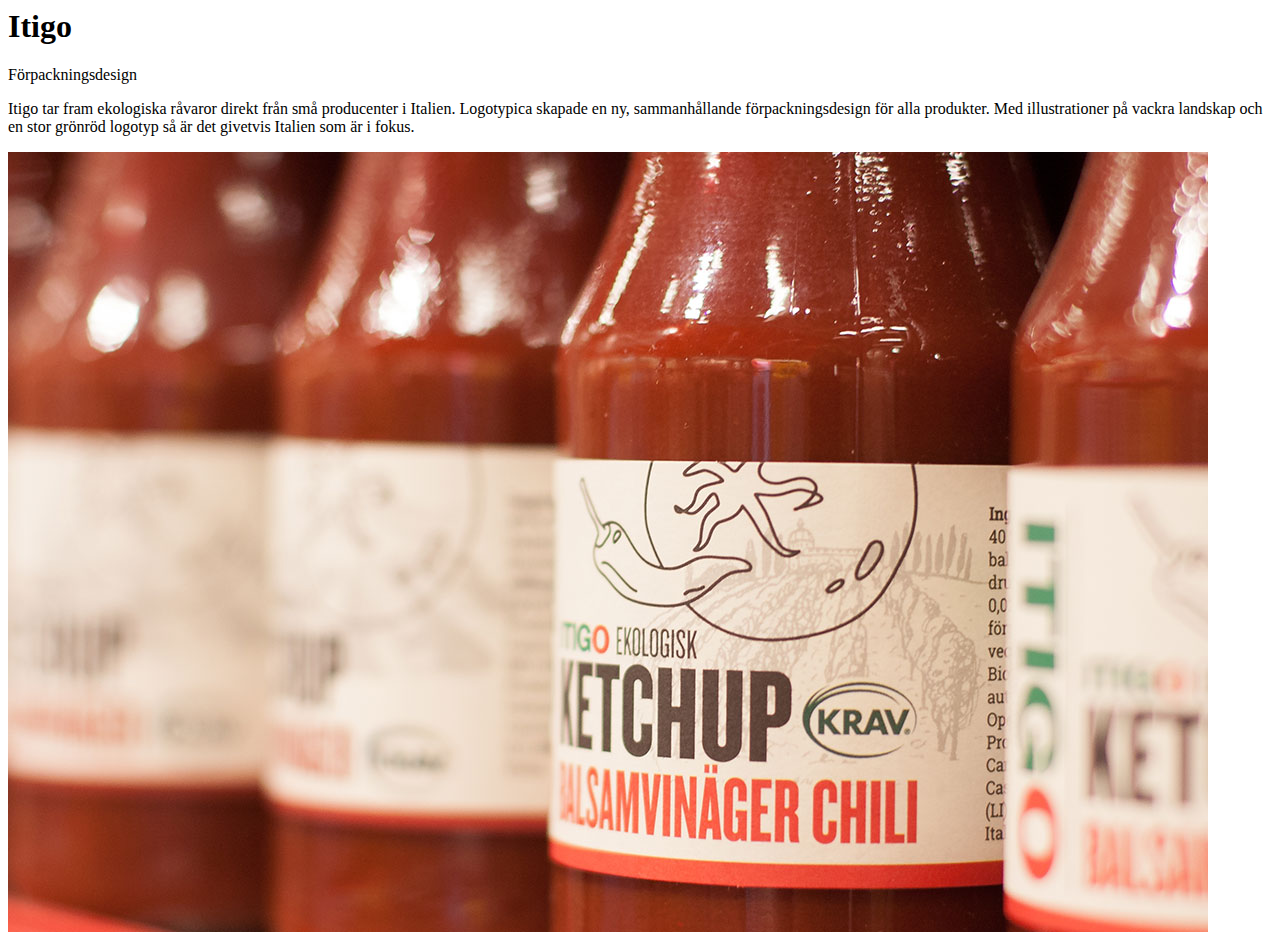
<file: projekt/itigo.htm>
<html>

    <head>
        <title>Case: Itigo</title>
    </head>

    <body>
        <div class="header-image" style="background-image:url('/images/case/itigo/case-intro.png')">
        </div>
        <section class="text-section">
            <div class="left">
                <h1>Itigo</h1>
                <p>
                    Förpackningsdesign
                </p>
            </div>
            <div class="right">
                <p>Itigo tar fram ekologiska råvaror direkt från små producenter i Italien. Logotypica skapade en ny, sammanhållande förpackningsdesign för alla produkter. Med illustrationer på vackra landskap och en stor grönröd logotyp så är det givetvis Italien som är i fokus.  </p>
            </div>
        </section>
        <section class="case-images">
            <img src="/images/case/itigo/itigo2.jpg">
        </section>
    </body>

</html>
</file>
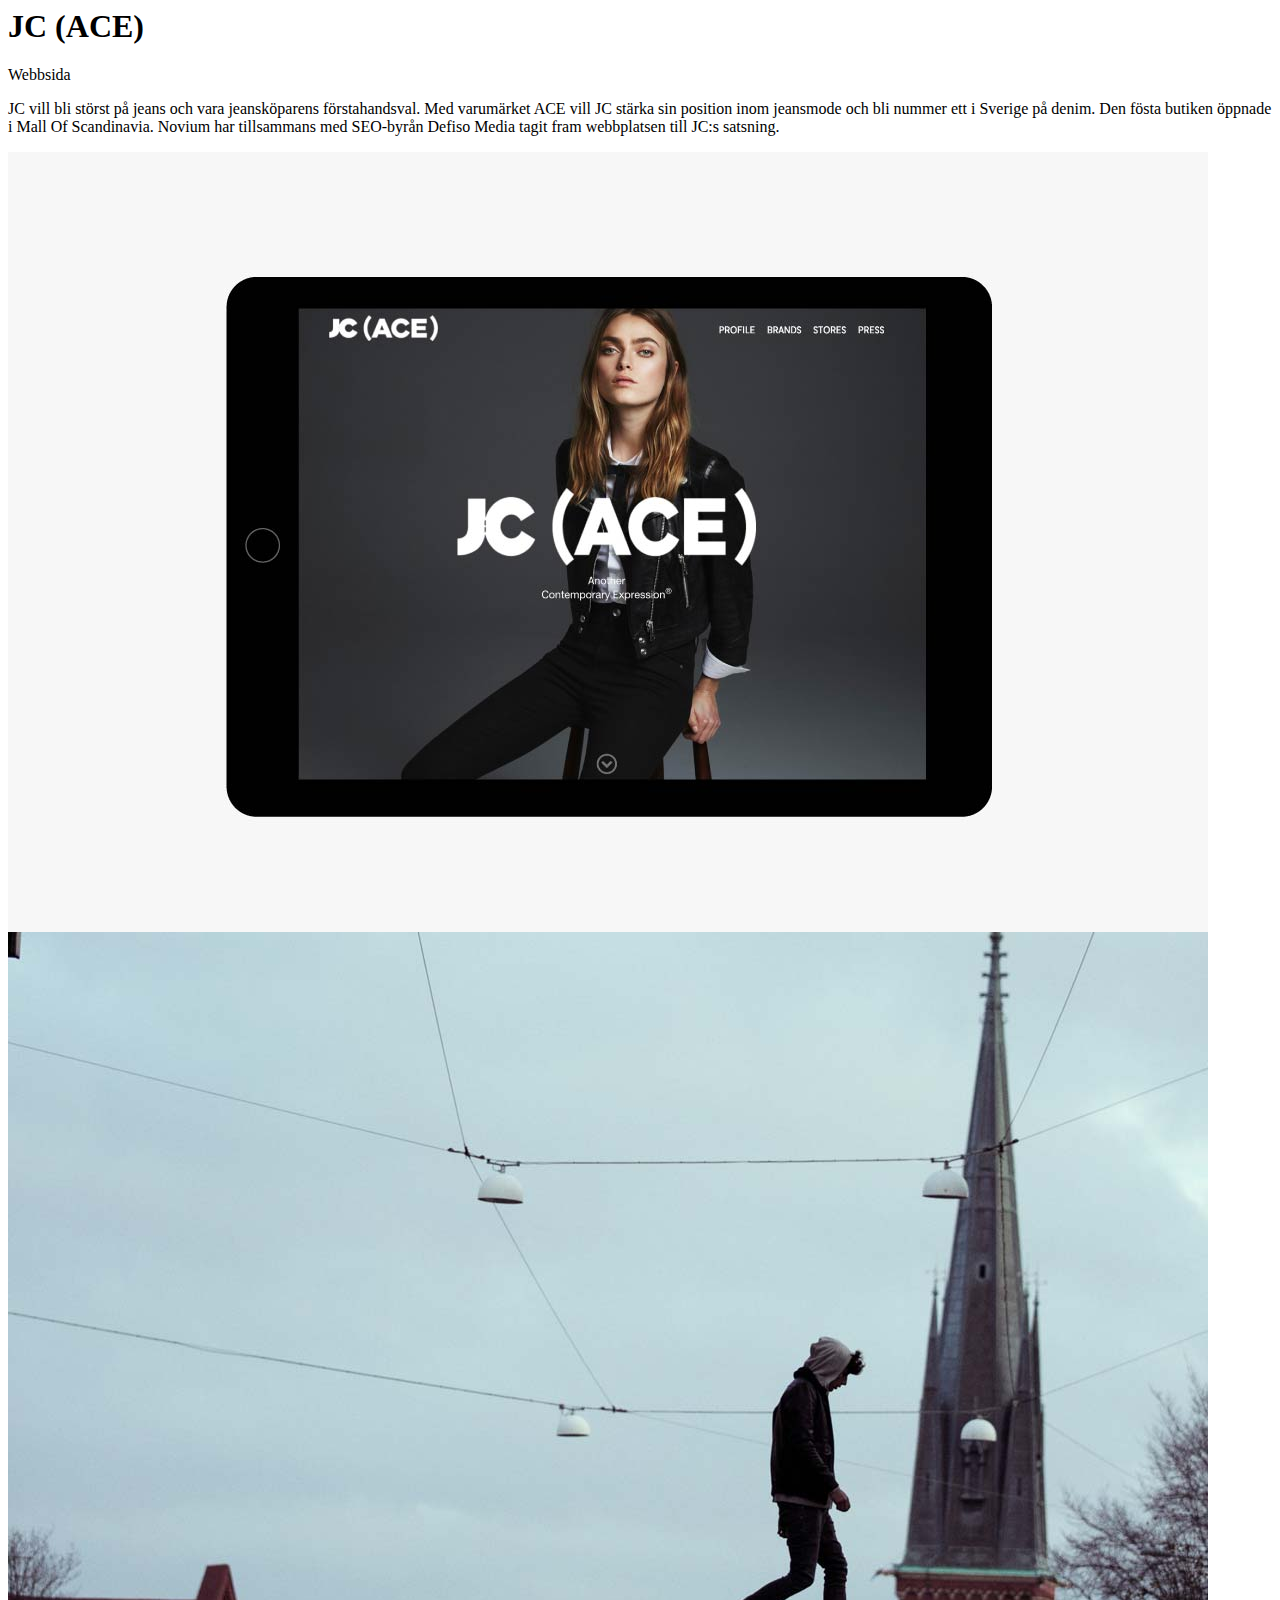
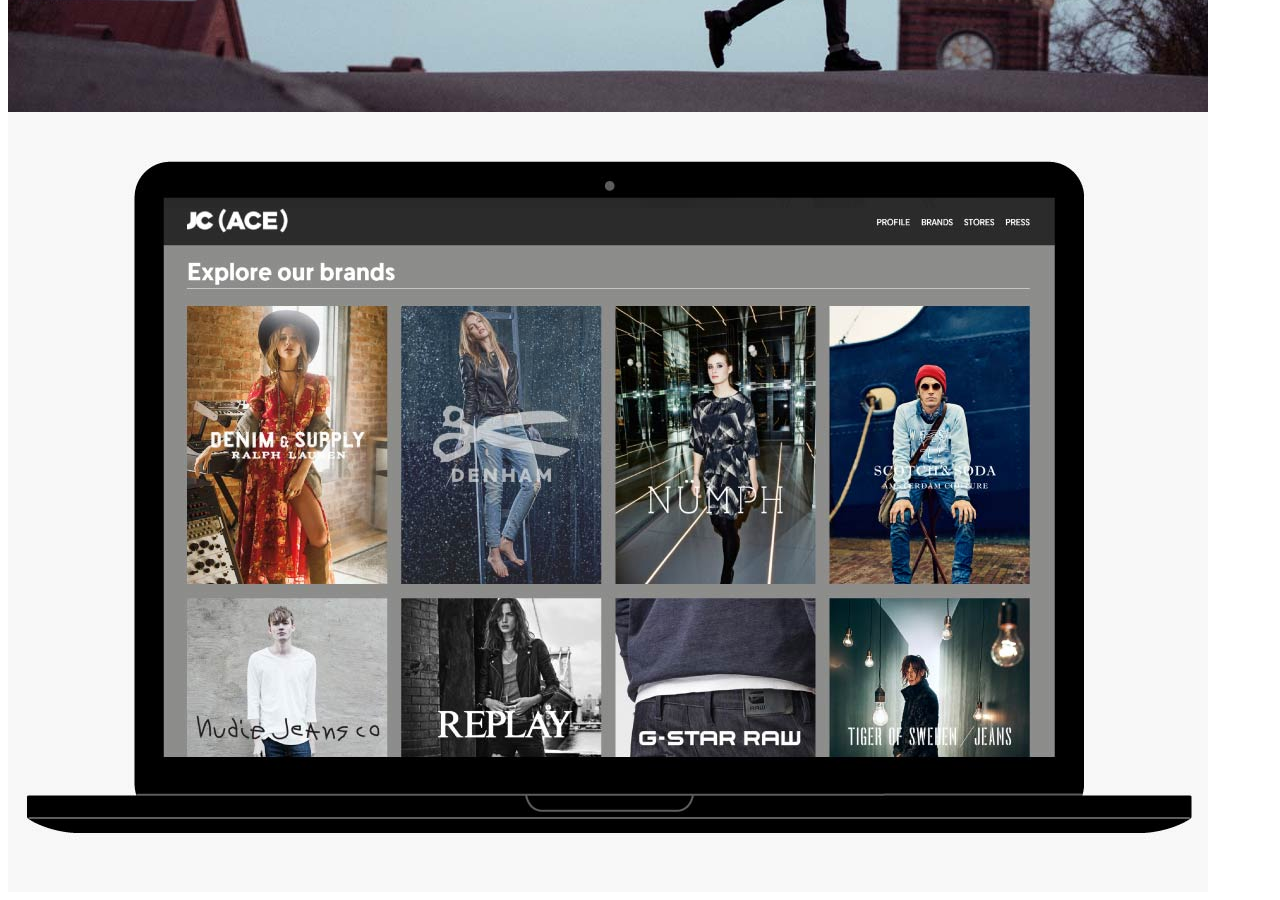
<file: projekt/jc-ace.htm>
<html>

    <head>
        <title>Case: JC (ACE)</title>
    </head>

    <body>
        <div class="header-image" style="background-image:url('/images/case/jc-ace/project-image.jpg')">
        </div>
        <section class="text-section">
            <div class="left">
                <h1>JC (ACE)</h1>
                <p>
                    Webbsida
                </p>
            </div>
            <div class="right">
                <p>JC vill bli störst på jeans och vara jeansköparens förstahandsval. Med varumärket ACE vill JC stärka sin position inom jeansmode och bli nummer ett i Sverige på denim. Den fösta butiken öppnade i Mall Of Scandinavia. Novium har tillsammans med SEO-byrån Defiso Media tagit fram webbplatsen till JC:s satsning.</p>
            </div>
        </section>
        <section class="case-images">
            <img src="/images/case/jc-ace/ipad.jpg">
            <img src="/images/case/jc-ace/nudie.jpg">
            <img src="/images/case/jc-ace/computer.jpg">
        </section>
    </body>

</html>
</file>
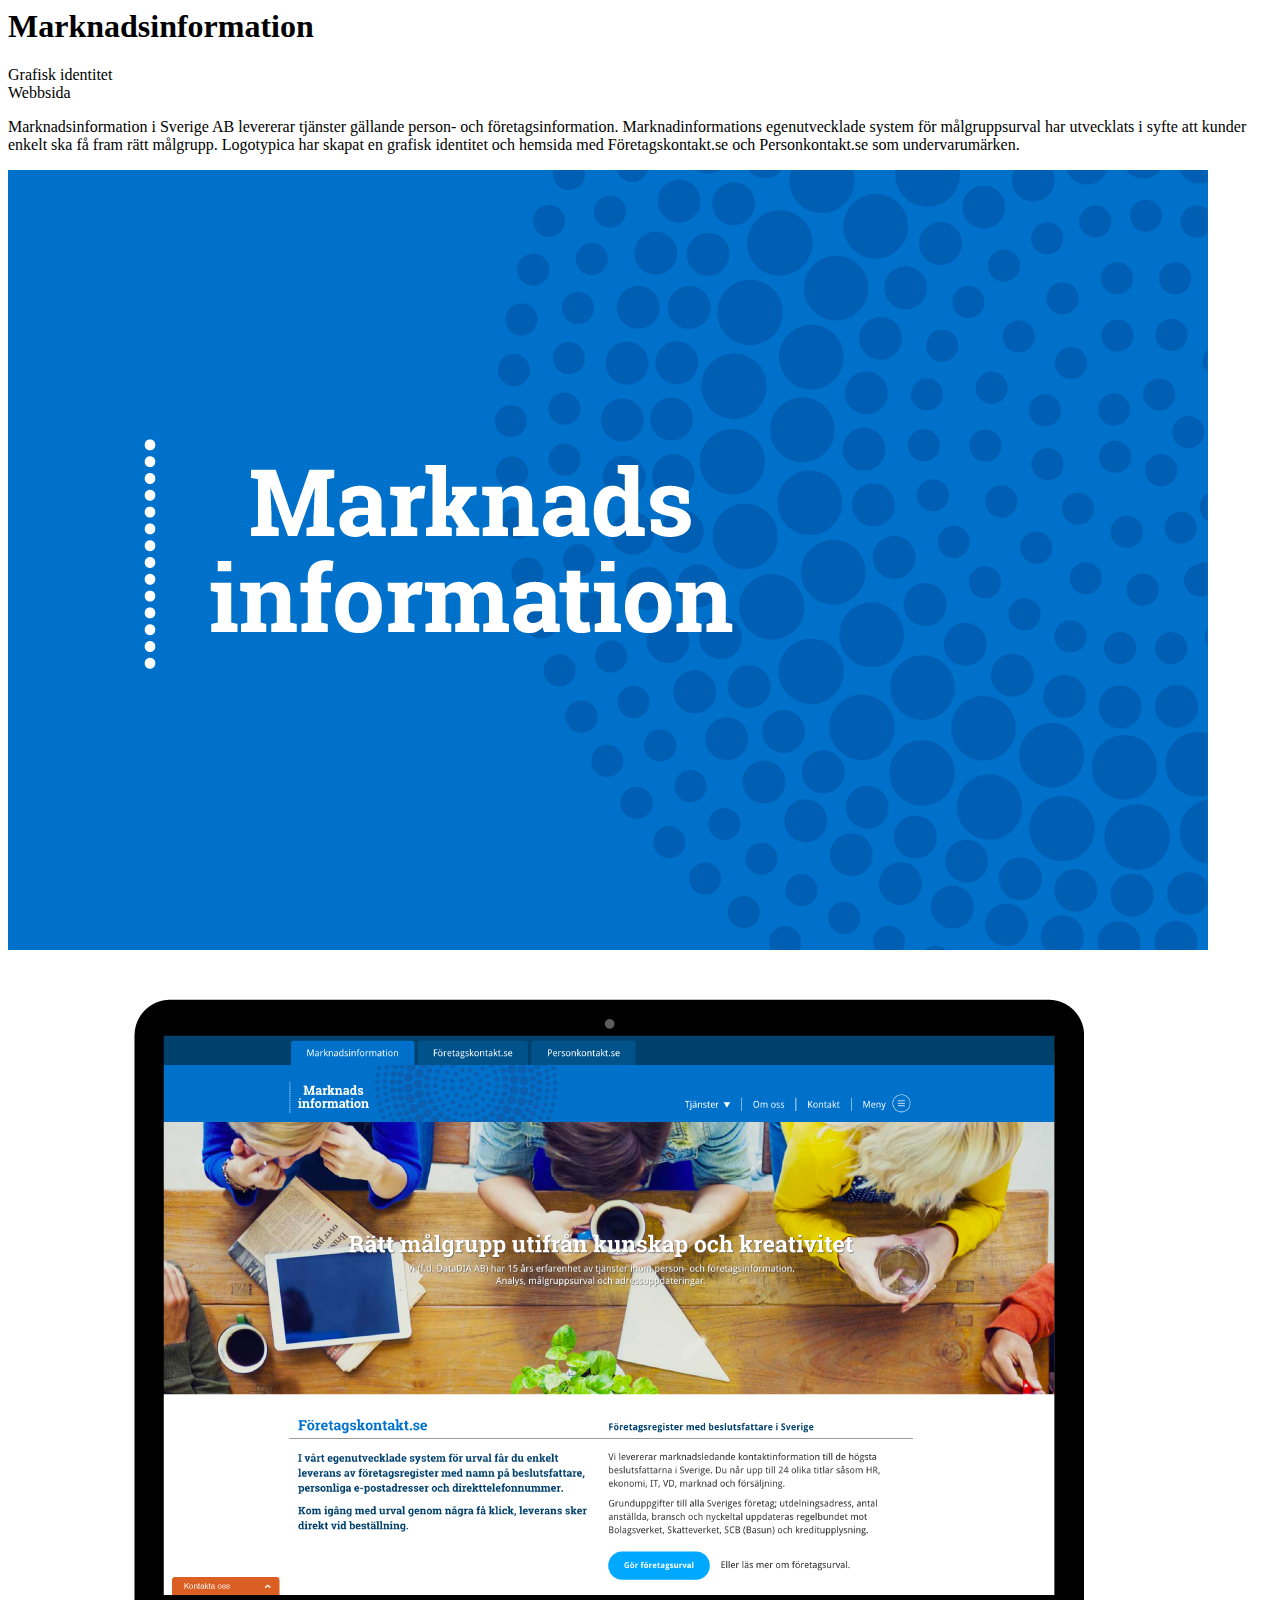
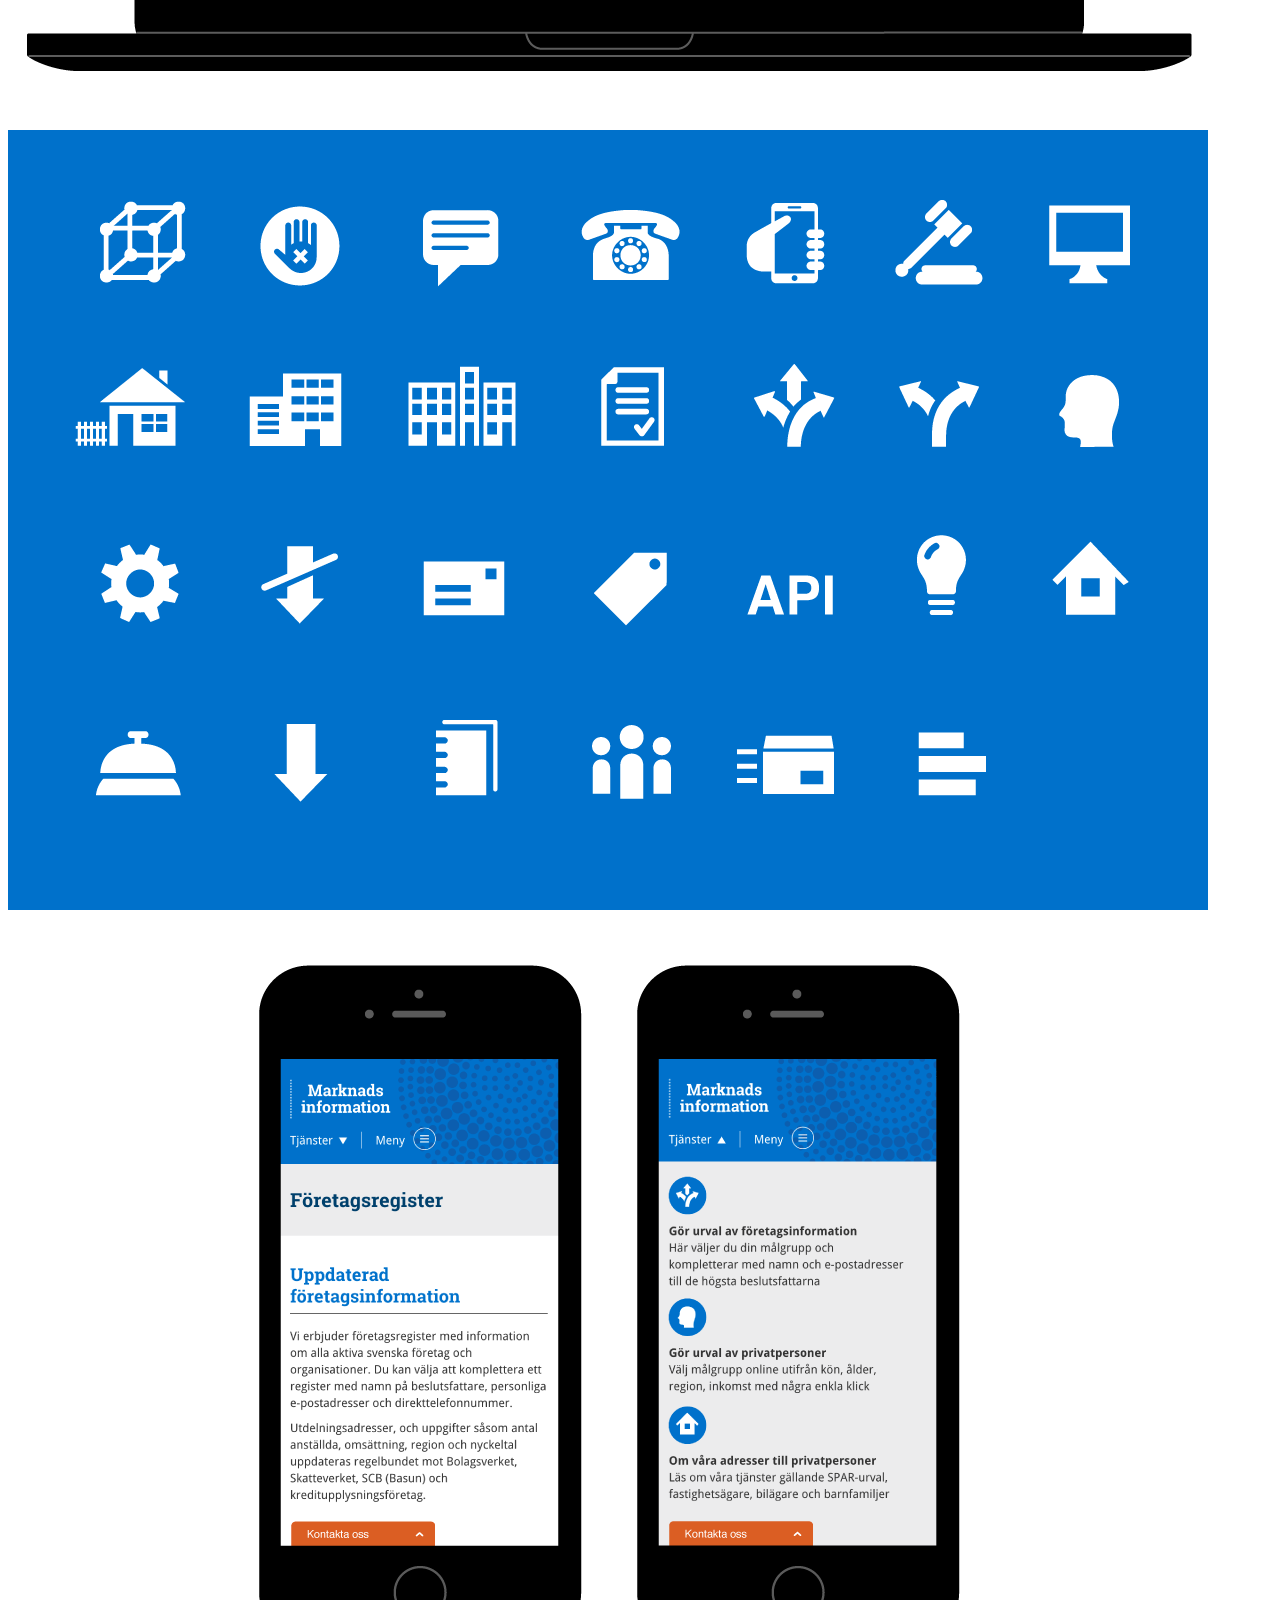
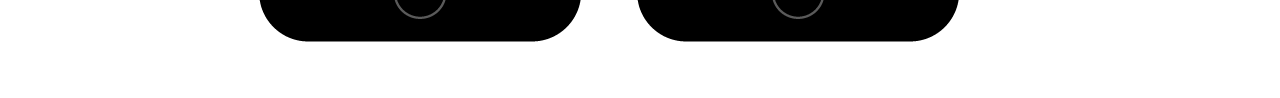
<file: projekt/marknadsinformation.htm>
<html>

    <head>
        <title>Case: Marknadsinformation</title>
    </head>

    <body>
        <div class="header-image" style="background-image:url('/images/case/marknadsinformation/case-intro.jpg')">
        </div>
        <section class="text-section">
            <div class="left">
                <h1>Marknadsinformation</h1>
                <p>
                    Grafisk identitet<br>
                    Webbsida
                </p>
            </div>
            <div class="right">
                <p>Marknadsinformation i Sverige AB levererar tjänster gällande person- och företagsinformation. Marknadinformations egenutvecklade system för målgruppsurval har utvecklats i syfte att kunder enkelt ska få fram rätt målgrupp. Logotypica har skapat en grafisk identitet och hemsida med Företagskontakt.se och Personkontakt.se som undervarumärken.</p>
            </div>
        </section>
        <section class="case-images">
            <img src="/images/case/marknadsinformation/logotype.png">
            <img src="/images/case/marknadsinformation/website.png">
            <img src="/images/case/marknadsinformation/symbols.png">
            <img src="/images/case/marknadsinformation/iphone.png">
        </section>
    </body>

</html>
</file>
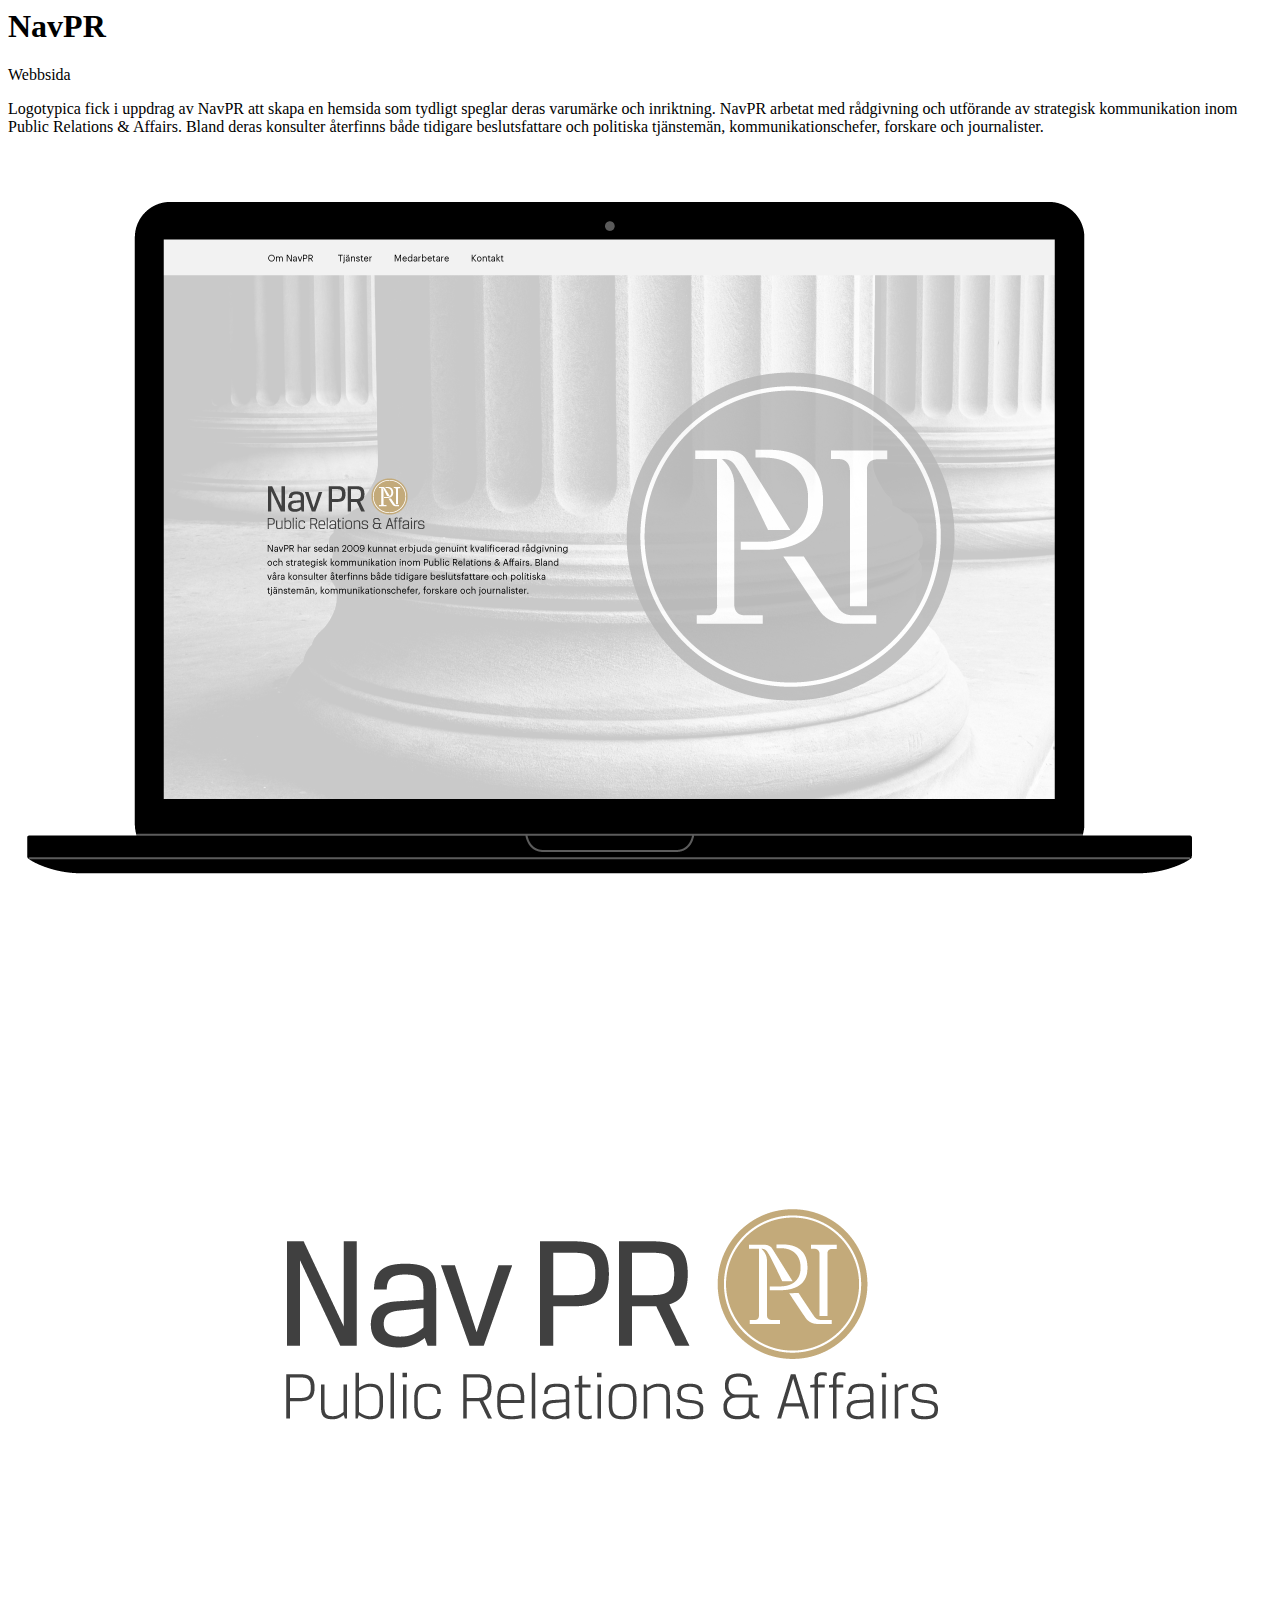
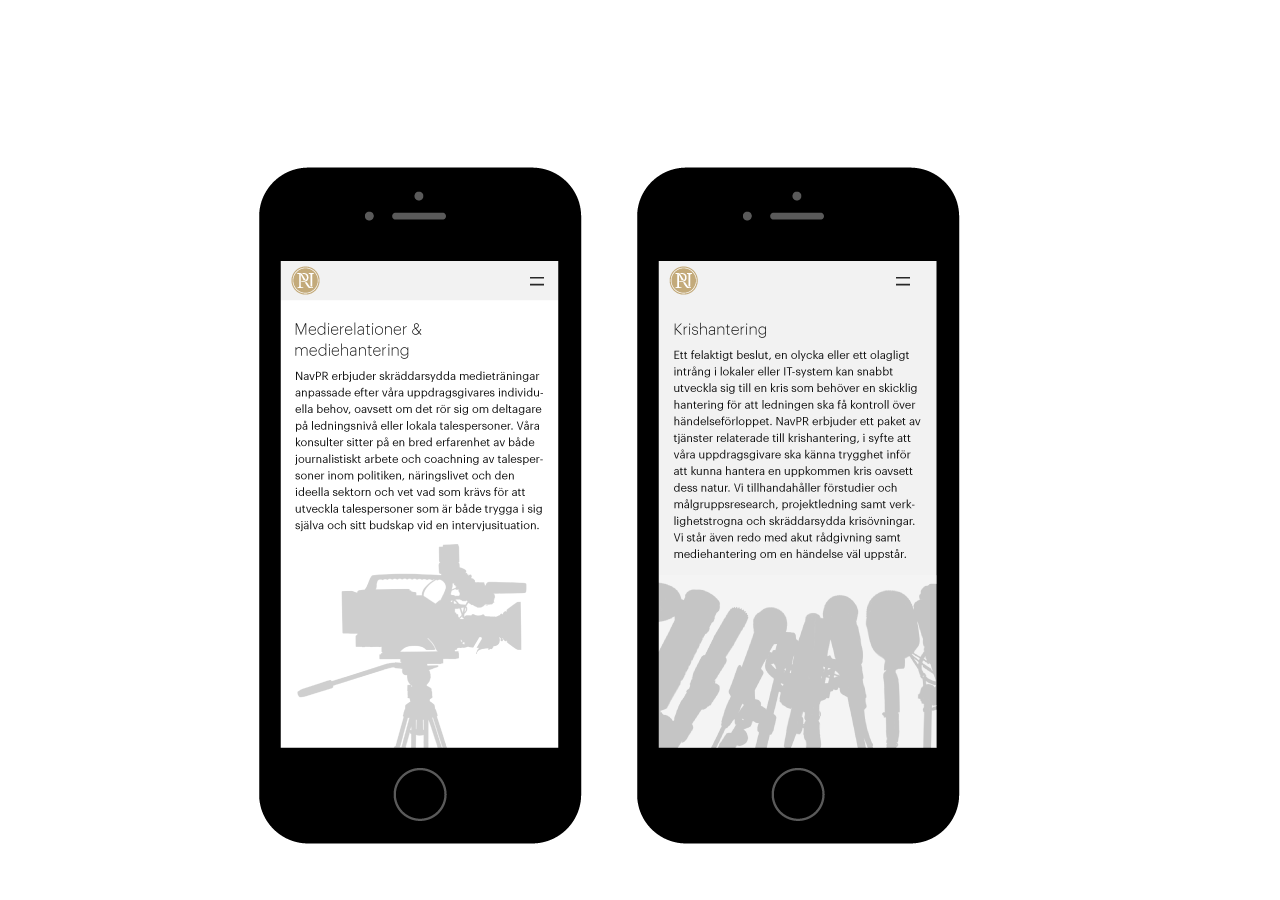
<file: projekt/navpr.htm>
<html>

    <head>
        <title>Case: NavPR</title>
    </head>

    <body>
        <div class="header-image" style="background-image:url('/images/case/navpr/case-intro.jpg')">
        </div>
        <section class="text-section">
            <div class="left">
                <h1>NavPR</h1>
                <p>
                    Webbsida
                </p>
            </div>
            <div class="right">
                <p>Logotypica fick i uppdrag av NavPR att skapa en hemsida som tydligt speglar deras varumärke och inriktning. NavPR arbetat med rådgivning och utförande av strategisk kommunikation inom Public Relations & Affairs. Bland deras konsulter återfinns både tidigare beslutsfattare och politiska tjänstemän, kommunikationschefer, forskare och journalister.</p>
            </div>
        </section>
        <section class="case-images">
            <img src="/images/case/navpr/website.png">
            <img src="/images/case/navpr/logotype.png">
            <img src="/images/case/navpr/iphone.png">
        </section>
    </body>

</html>
</file>
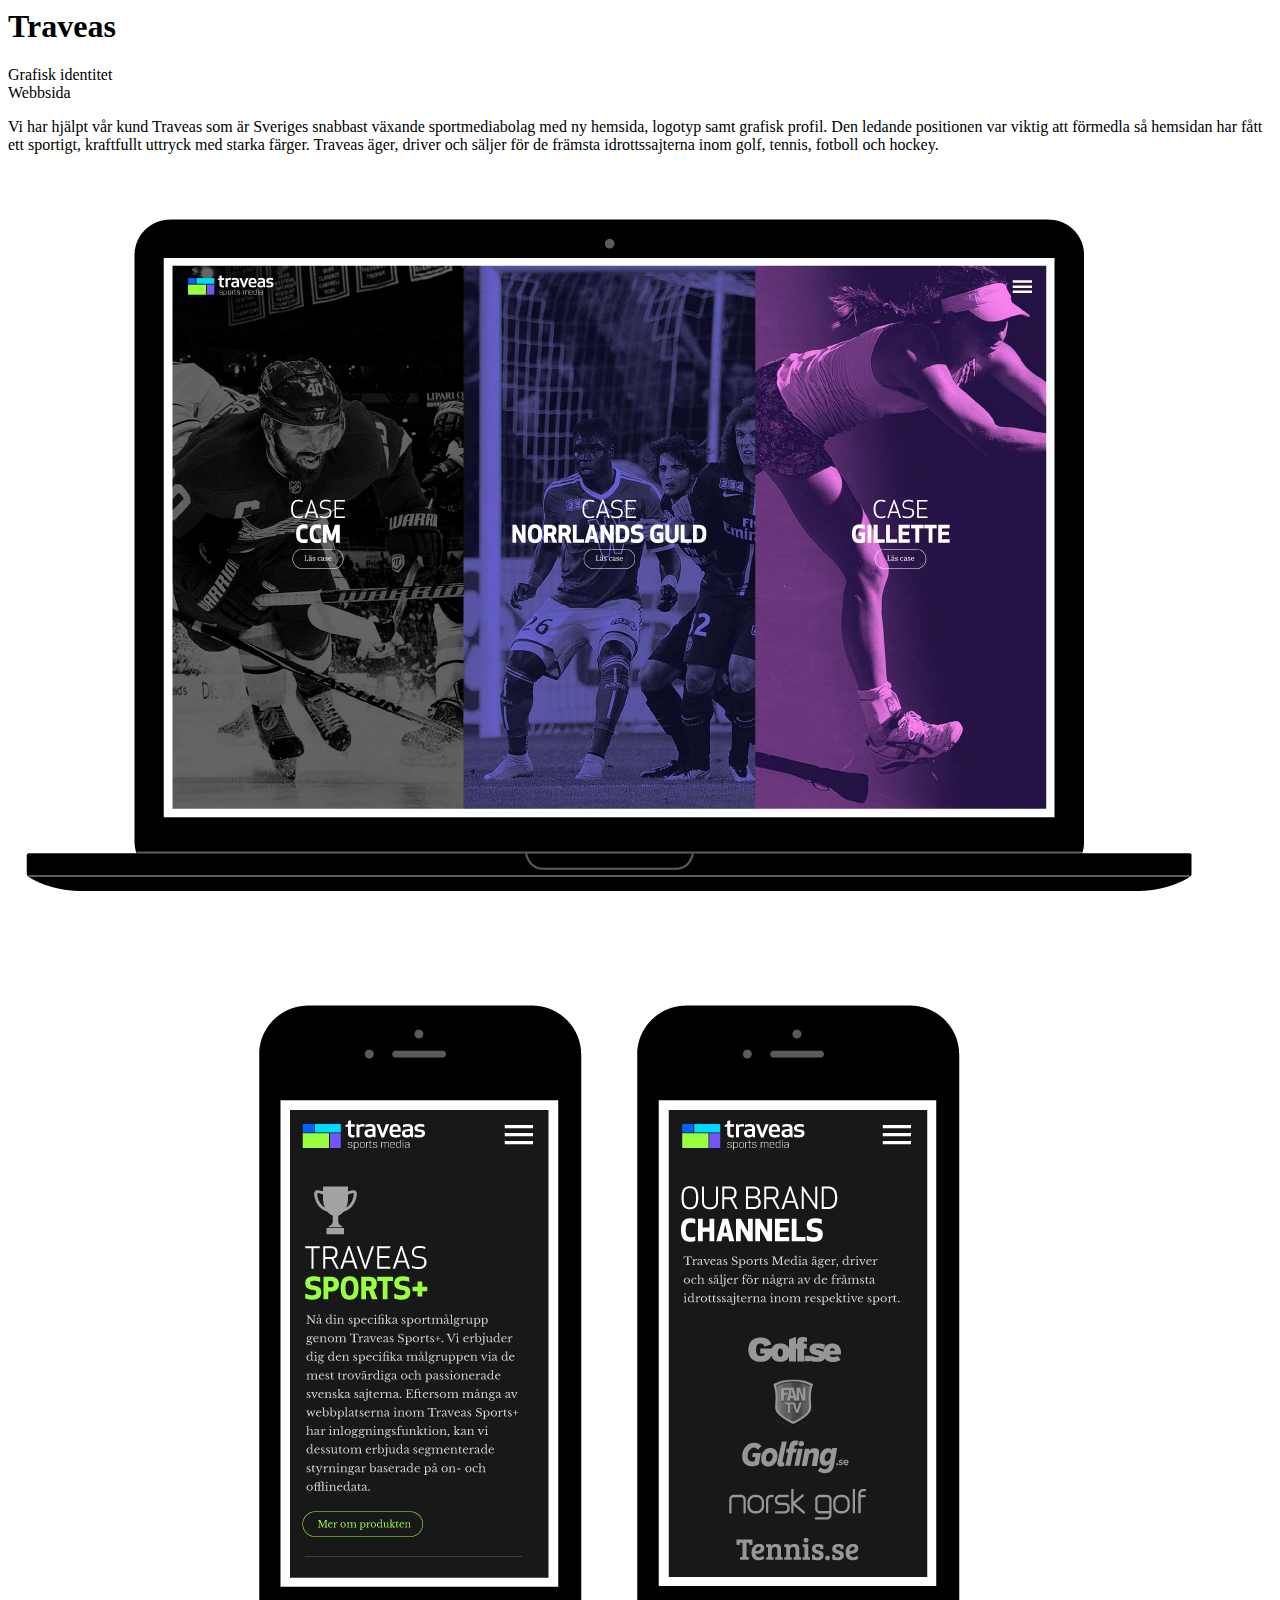
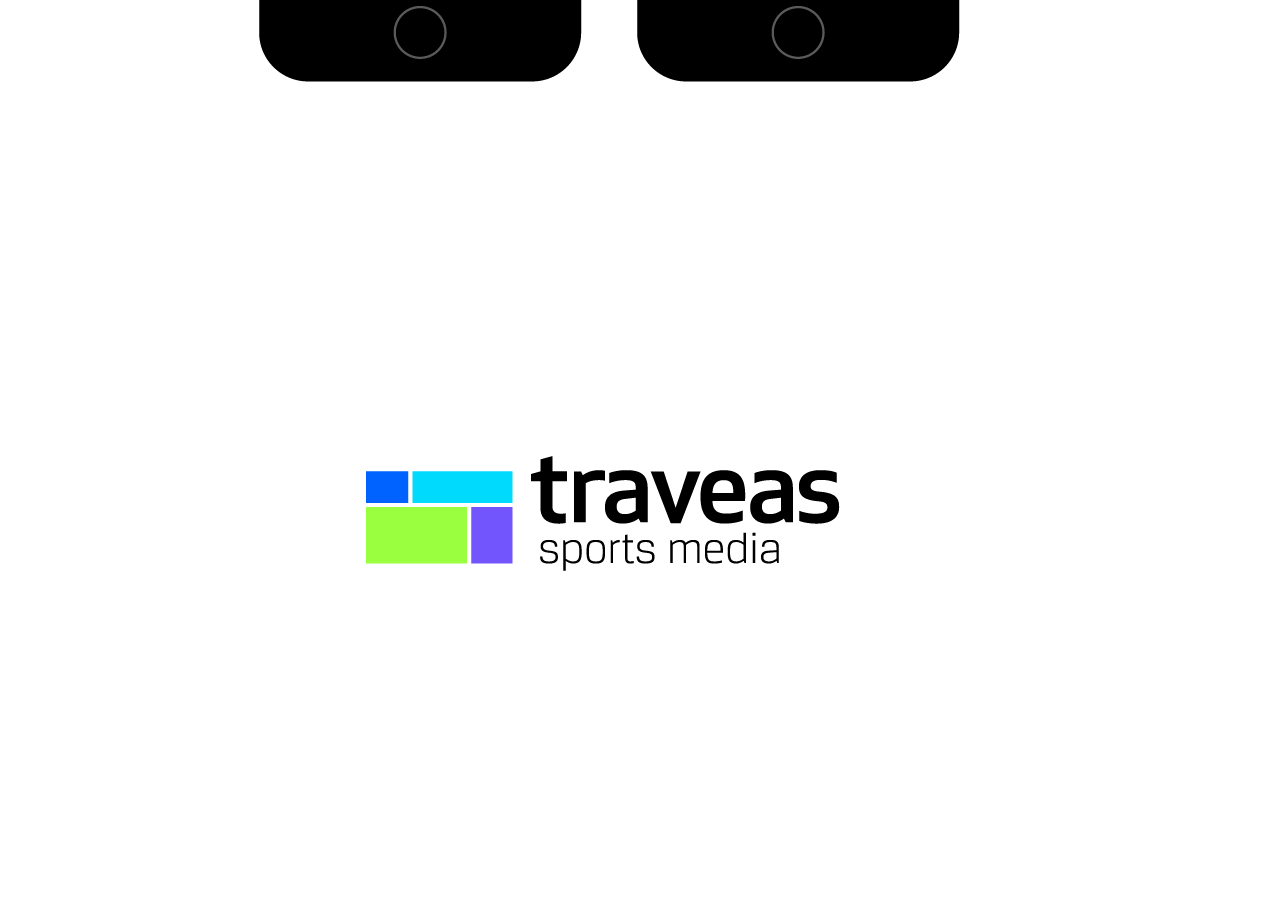
<file: projekt/traveas.html>
<html>

    <head>
        <title>Case: Traveas</title>
    </head>

    <body>
        <div class="header-image" style="background-image:url('/images/case/traveas/front-case.jpg')">
        </div>
        <section class="text-section">
            <div class="left">
                <h1>Traveas</h1>
                <p>
                    Grafisk identitet<br>
                    Webbsida
                </p>
            </div>
            <div class="right">
                <p>Vi har hjälpt vår kund Traveas som är Sveriges snabbast växande sportmediabolag med ny hemsida, logotyp samt grafisk profil. Den ledande positionen var viktig att förmedla så hemsidan har fått ett sportigt, kraftfullt uttryck med starka färger. Traveas äger, driver och säljer för de främsta idrottssajterna inom golf, tennis, fotboll och hockey.</p>
            </div>
        </section>
        <section class="case-images">
            <img src="/images/case/traveas/website.png">
            <img src="/images/case/traveas/iphone.png">
            <img src="/images/case/traveas/logotype.png">
        </section>
    </body>

</html>
</file>
